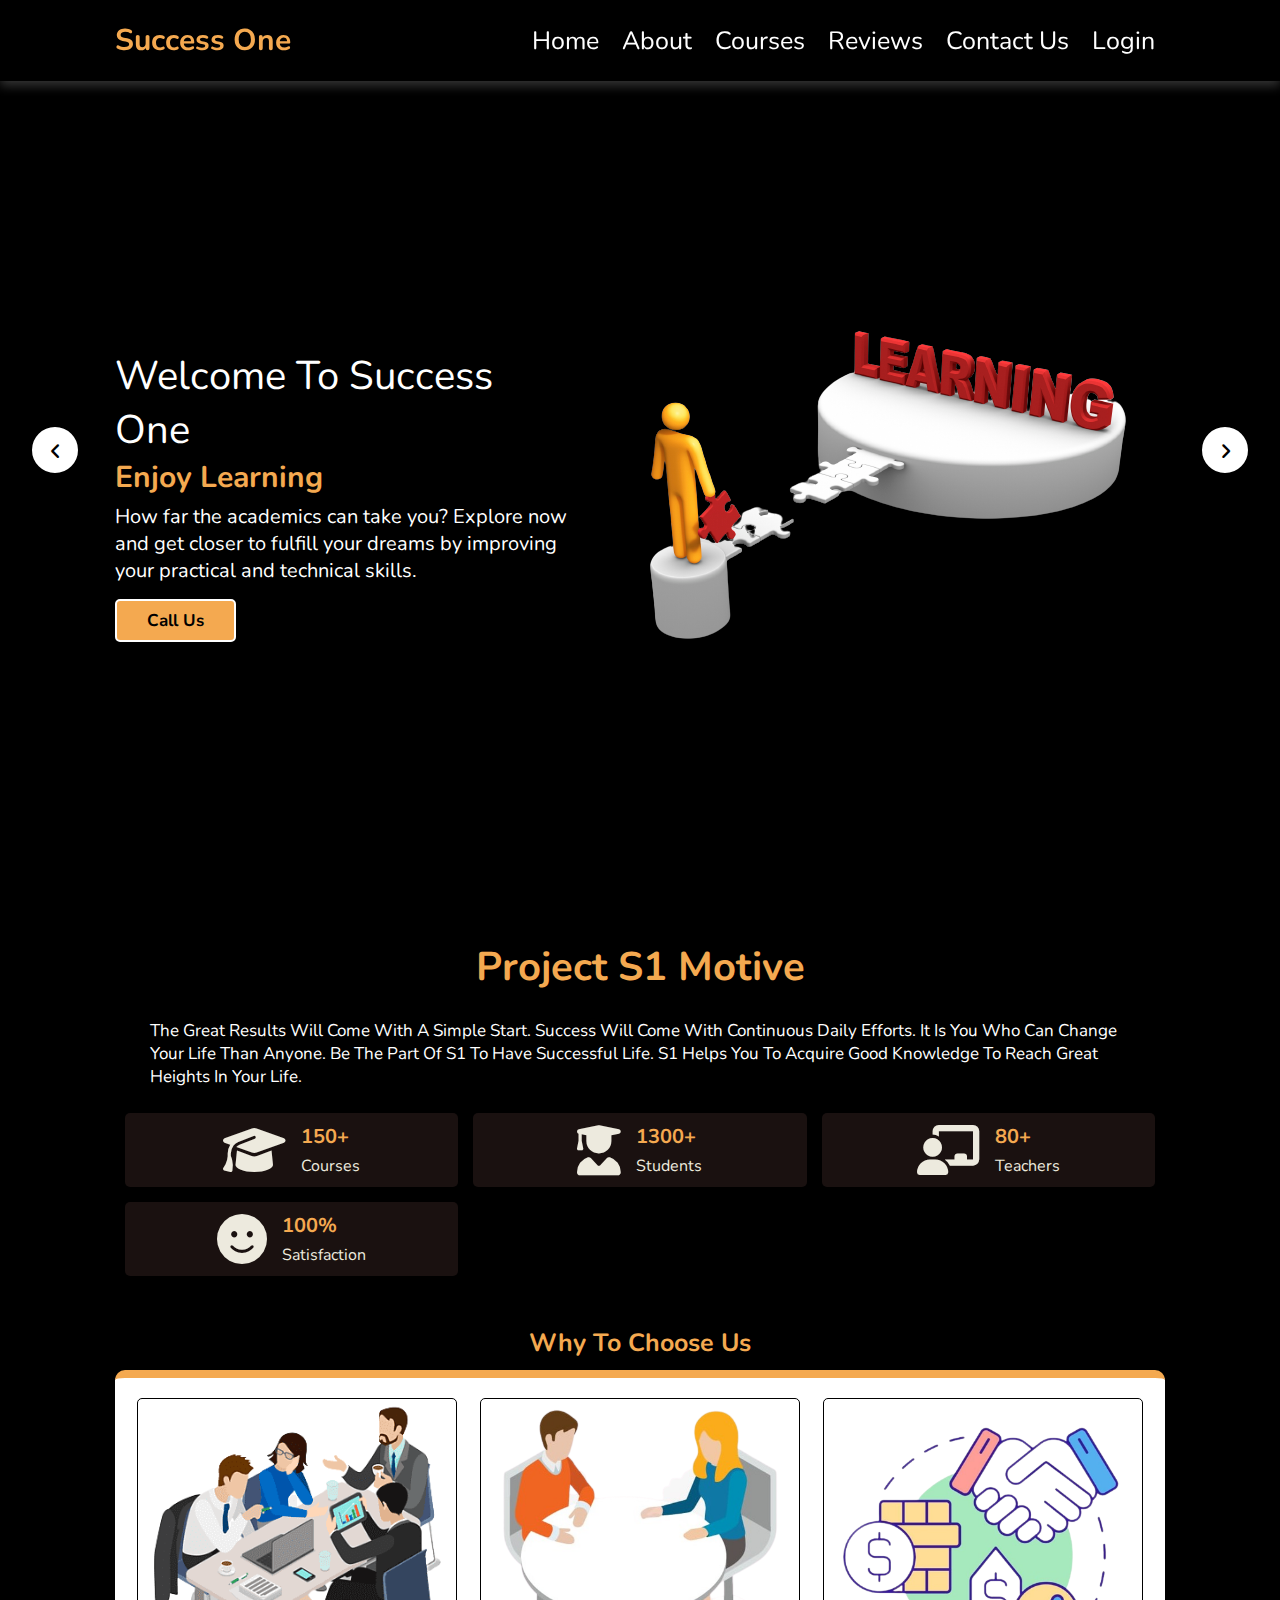
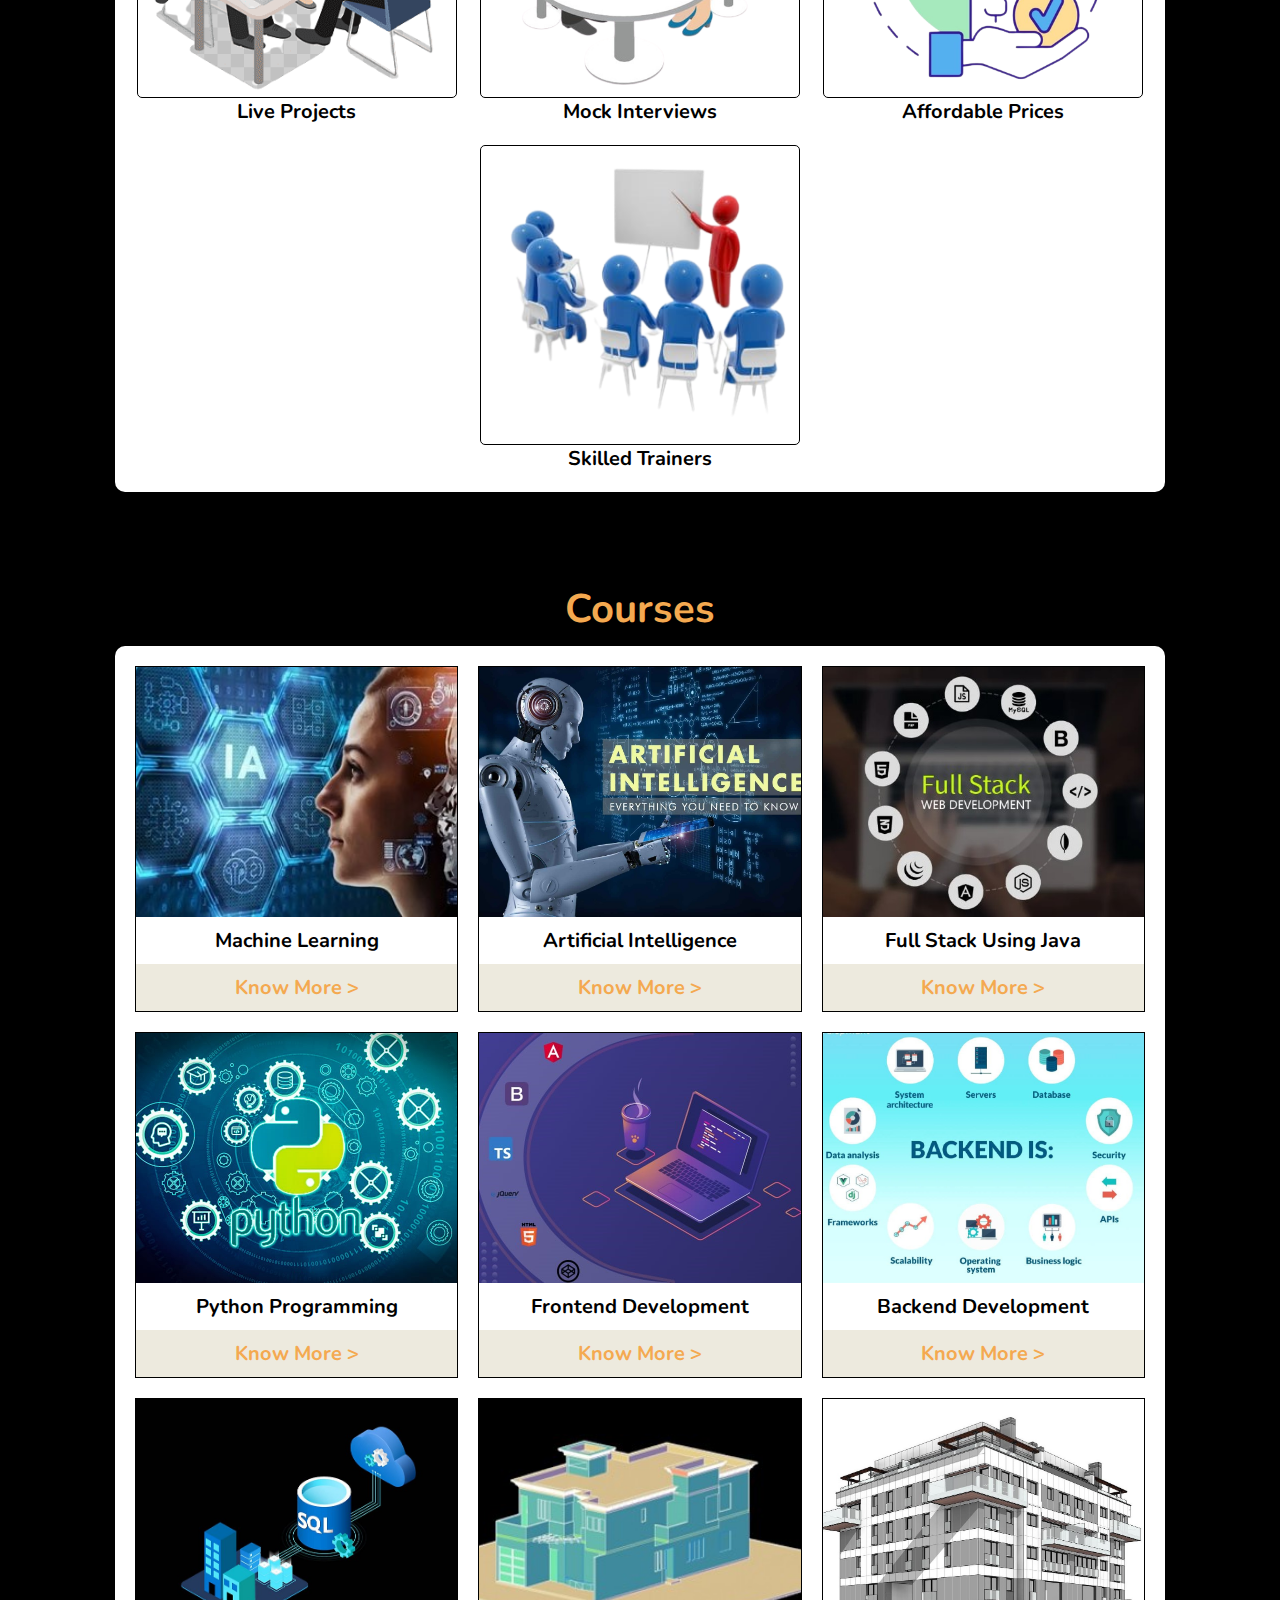
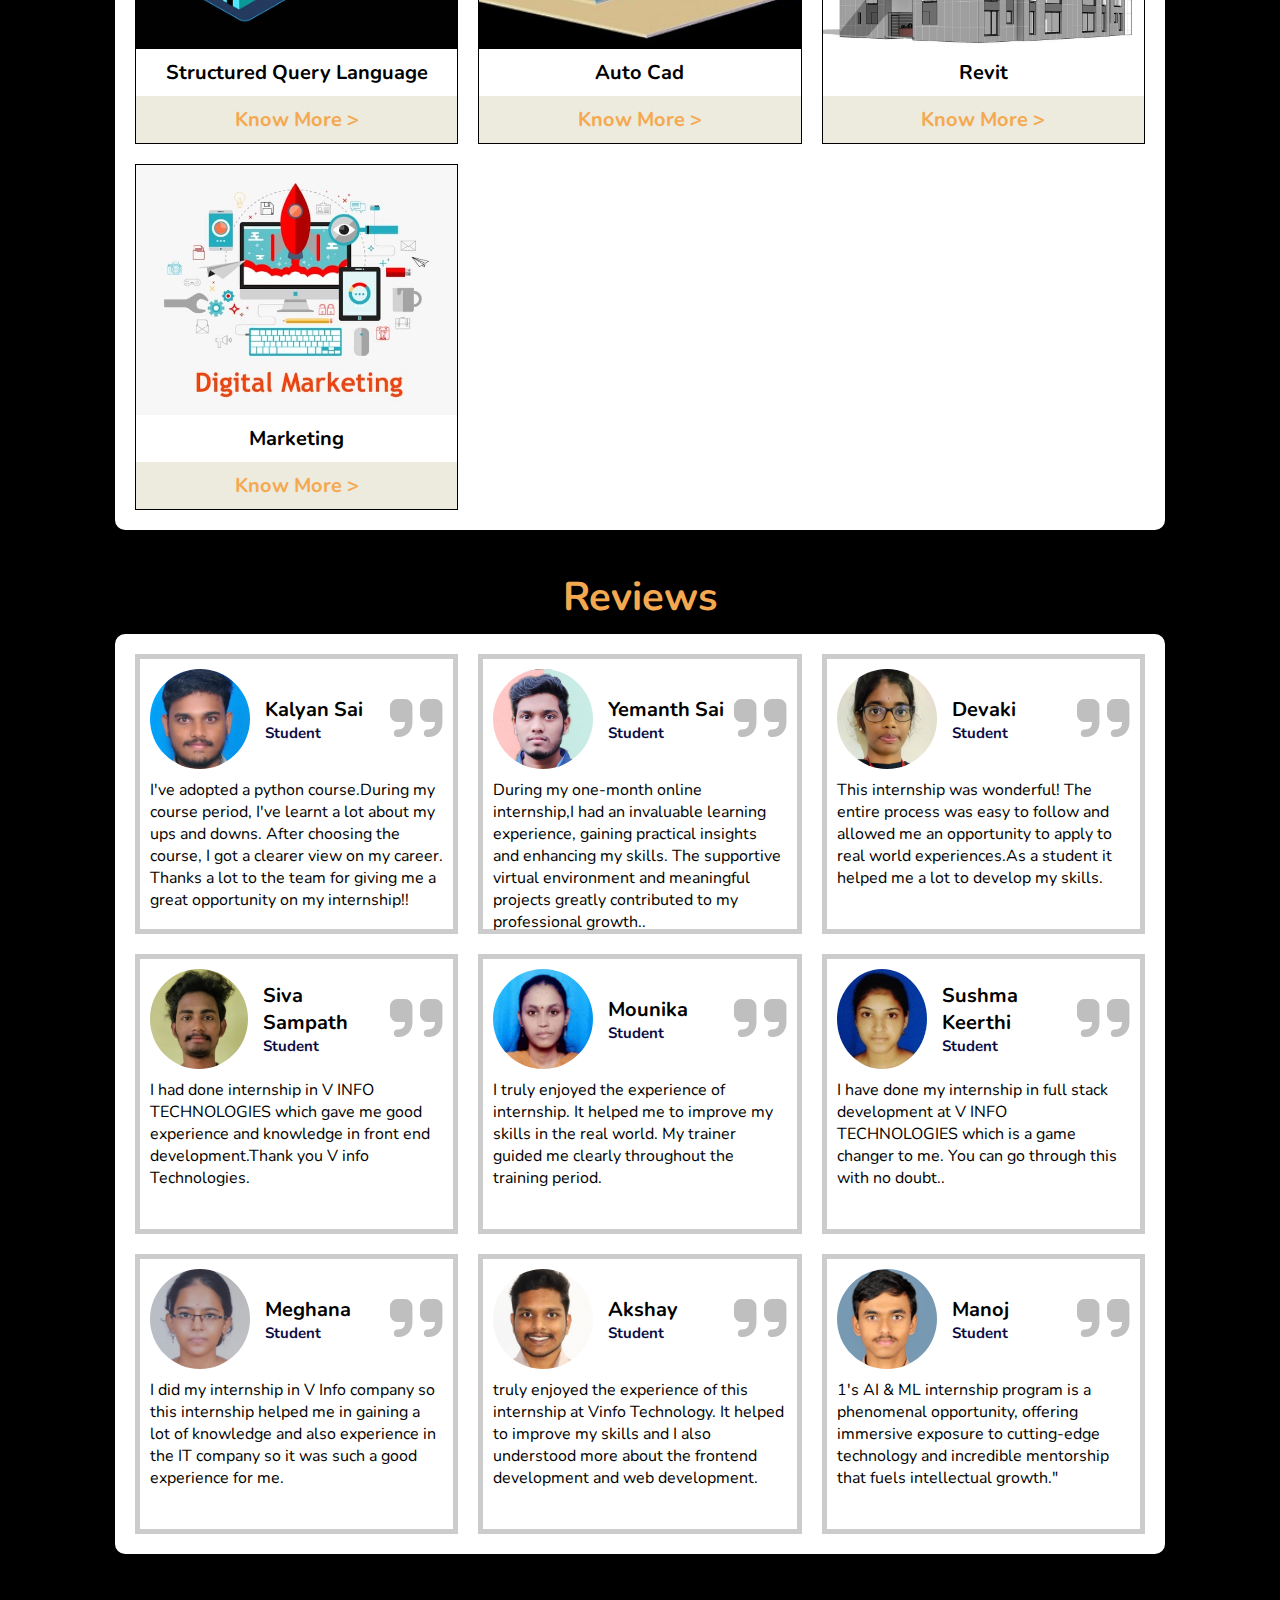
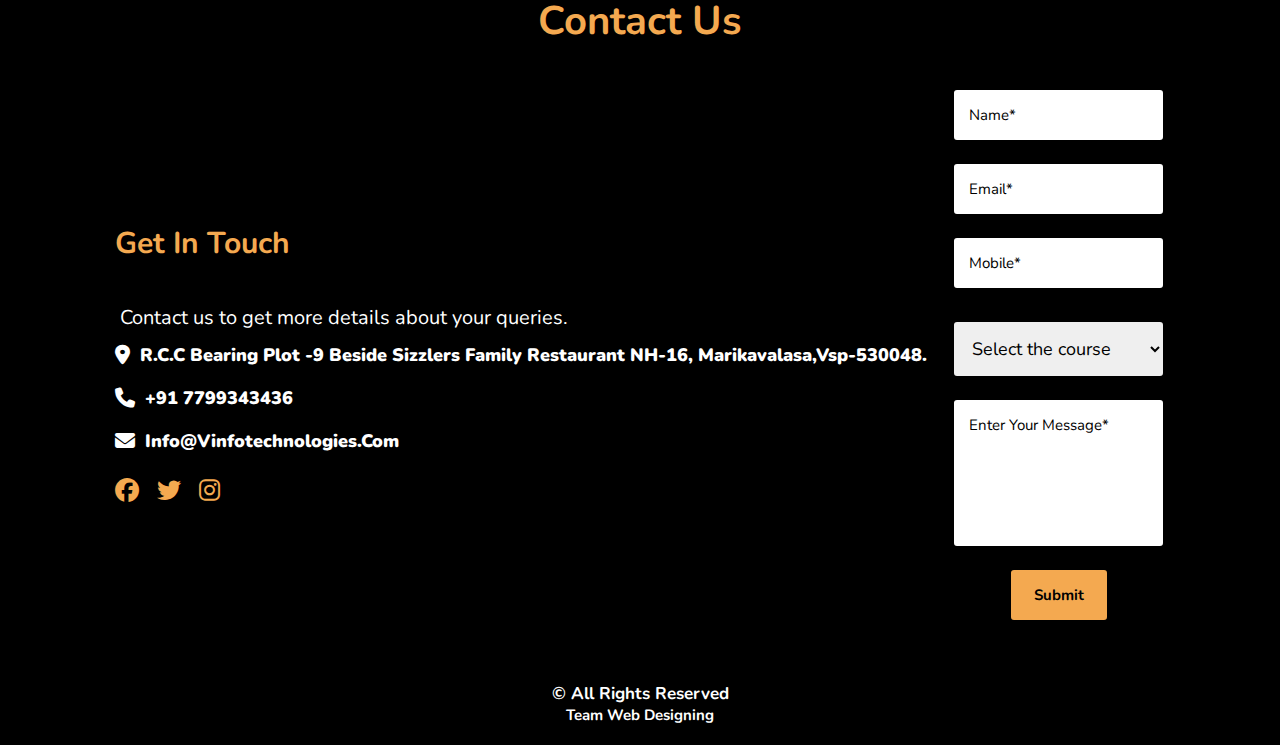
<file: index.html>
<!DOCTYPE html>
<html lang="en">
<head>
    <meta charset="UTF-8">
    <meta name="viewport" content="width=device-width, initial-scale=1.0">
    <title>Internships</title>
    <link rel="stylesheet" href="https://cdnjs.cloudflare.com/ajax/libs/font-awesome/6.4.0/css/all.min.css">
    <link rel="stylesheet" href="last.css">
</head>
<body>
    <header>
        <a href="#" class="logo">Success One</a>
        <div id="menu-bar" class="fas fa-bars"></div>
        <nav class="navbar">
            <a href="#home">Home</a>
            <a href="#about">About</a>
            <a href="#courses">Courses</a>
            <a href="#reviews">Reviews</a>
            <a href="#contact">Contact Us</a>
            <a href="signin.html">Login</a>
        </nav>
    </header>
    <section class="home" id="home">
        <div class="slide-container active">
            <div class="slide">
                <div class="content">
                   <span>Welcome To Success One</span>
                   <h3>Enjoy Learning</h3>
                   <p>How far the academics can take you? Explore now and get closer to fulfill your dreams by improving your practical and technical skills.
                   </p>
                   <a href="#" class="btn">Call us</a>
                </div>
                <div class="image">
                    <img src="home1.png" class="home">
                </div>
            </div>
        </div>
        <div class="slide-container">
            <div class="slide">
                <div class="content">
                   <span>Explore Your Future</span>
                   <h3>Start Learning</h3>
                   <p>Learn the Top Courses offered by us and get certified which are approved by top tech companies also get trained by our Industrial Experts.
                   </p>
                   <a href="#courses" class="btn">Explore Now</a>
                </div>
                <div class="image">
                    <img src="home2.png" class="home">
                </div>
            </div>
        </div>
        <div class="slide-container">
            <div class="slide">
                <div class="content">
                   <span>Artificial Intelligence</span>
                   <h3>Robots Over Humans</h3>
                   <p>Future of Artificial Intelligence: How will it change the future? Here it is.
                       Will the technology develops or effects the world? Get to know about it.
                   </p>
                   <a href="course9.html" class="btn">Check Now</a>
                </div>
                <div class="image">
                    <img src="home3.png" class="home">
                </div>
            </div>
        </div>
        <div class="slide-container">
            <div class="slide">
                <div class="content">
                   <span>Machine Learning</span>
                   <h3>Will machines replace humans?</h3>
                   <p>How will the humans or industrial experts makes machine to learn to get their works done without their intervention.Have you ever thought about it?
                   </p>
                   <a href="course6.html" class="btn">Check Now</a>
                </div>
                <div class="image">
                    <img src="home4.png" class="home">
                </div>
            </div>
        </div>
        <div class="slide-container">
            <div class="slide">
                <div class="content">
                   <span>Web Development</span>
                   <h3>How far it is going to help humans?</h3>
                   <p>As everything comes to the door step by purchasing through online websites.Future of Internet is never going to end even if lots of technolgies comes into picture.
                   </p>
                   <a href="course1.html" class="btn">Check Now</a>
                </div>
                <div class="image">
                    <img src="home5.png" class="home">
                </div>
            </div>
        </div>
        <div id="prev" class="fas fa-angle-left" onclick="prev()"></div>
        <div id="next" class="fas fa-angle-right" onclick="next()"></div>
    </section>
    <section class="about" id="about">
        <div class="about2">
        <div class="motive">
            <h1>Project S1 Motive</h1>
            <p>The great results will come with a simple start.
                Success will come with continuous daily efforts.
                It is you who can change your life than anyone.
                Be the part of S1 to have successful life.
                S1 helps you to acquire good knowledge to reach great heights in your life.
            </p>
        </div>
        <div class="box-container">
            <div class="box">
                <i class="fas fa-graduation-cap"></i>
                <div class="content">
                    <h3>150+</h3>
                    <p>Courses</p>
                </div>
            </div>
            <div class="box">
                <i class="fas fa-user-graduate"></i>
                <div class="content">
                    <h3>1300+</h3>
                    <p>Students</p>
                </div>
            </div>
            <div class="box">
                <i class="fas fa-chalkboard-user"></i>
                <div class="content">
                    <h3>80+</h3>
                    <p>Teachers</p>
                </div>
            </div>
            <div class="box">
                <i class="fas fa-face-smile"></i>
                <div class="content">
                    <h3>100%</h3>
                    <p>Satisfaction</p>
                </div>
            </div>
        </div>  
        </div> 
        <div class="about1">
            <h1>Why to Choose Us</h1>
            <div class="box-container">
                <div class="box">
                    <div class="image">
                       <img src="image1.png">
                    </div>
                    <h3>Live Projects</h3>
                </div>
                <div class="box">
                    <div class="image">
                        <img src="image2.png">
                    </div>
                    <h3>Mock Interviews</h3>
                </div>
                <div class="box">
                    <div class="image">
                        <img src="image3.png">
                    </div>   
                    <h3>Affordable Prices</h3> 
                </div>
                <div class="box">
                    <div class="image">
                        <img src="image4.png">
                    </div>   
                    <h3>Skilled Trainers</h3> 
                </div>
            </div>

            </div> 
    </section>
    <section class="courses" id="courses">
        <h1>Courses</h1>
        <div class="box-container">
            <div class="box">
                <div class="image">
                   <img src="course6.jpg">
                </div>
                <div class="content">
                    <h2>Machine Learning</h2>
                </div>
                <div class="info">
                    <a href="course6.html"><h3>Know more ></h3></a>
                </div>
            </div>
            <div class="box">
                <div class="image">
                   <img src="course9.jpg">
                </div>
                <div class="content">
                    <h2>Artificial Intelligence</h2>
                </div>
                <div class="info">
                    <a href="course9.html"><h3>Know more ></h3></a>
                </div>
            </div>
            <div class="box">
                <div class="image">
                   <img src="course1.jpg">
                </div>
                <div class="content">
                    <h2>Full Stack using Java</h2>
                </div>
                <div class="info">
                    <a href="course1.html"><h3>Know more ></h3></a>
                </div>
            </div>
            <div class="box">
                <div class="image">
                   <img src="course2.jpg">
                </div>
                <div class="content">
                    <h2>Python Programming</h2>
                </div>
                <div class="info">
                    <a href="course2.html"><h3>Know more ></h3></a>
                </div>
            </div>
            <div class="box">
                <div class="image">
                   <img src="course3.jpg">
                </div>
                <div class="content">
                    <h2>Frontend Development</h2>
                </div>
                <div class="info">
                    <a href="course3.html"><h3>Know more ></h3></a>
                </div>
            </div>
            <div class="box">
                <div class="image">
                   <img src="course4.jpg">
                </div>
                <div class="content">
                    <h2>Backend Development</h2>
                </div>
                <div class="info">
                    <a href="course4.html"><h3>Know more ></h3></a>
                </div>
            </div>
            <div class="box">
                <div class="image">
                   <img src="course5.jpg">
                </div>
                <div class="content">
                    <h2>Structured Query Language</h2>
                </div>
                <div class="info">
                    <a href="course5.html"><h3>Know more ></h3></a>
                </div>
            </div>
            <div class="box">
                <div class="image">
                   <img src="course7.jpg">
                </div>
                <div class="content">
                    <h2>Auto Cad</h2>
                </div>
                <div class="info">
                    <a href="course7.html"><h3>Know more ></h3></a>
                </div>
            </div>
            <div class="box">
                <div class="image">
                   <img src="course8.jpg">
                </div>
                <div class="content">
                    <h2>Revit</h2>
                </div>
                <div class="info">
                    <a href="course8.html"><h3>Know more ></h3></a>
                </div>
            </div>
            <div class="box">
                <div class="image">
                   <img src="course10.jpg">
                </div>
                <div class="content">
                    <h2>Marketing</h2>
                </div>
                <div class="info">
                    <a href="course10.html"><h3>Know more ></h3></a>
                </div>
            </div>
        </div>    
    </section>
    <section class="review" id="reviews">
        <h1>Reviews</h1>
        <div class="container">
            <div class="box-container">
                <div class="box">
                    <div class="review-info">
                        <img src="review1.jpg">
                        <div class="info">
                            <h3>Kalyan Sai</h3>
                            <span>student</span>
                        </div>
                    </div>
                <i class="fas fa-quote-right"></i>
                </div>    
                 <p class="text"> I've adopted a python course.During my course period, I've learnt a lot about my ups and downs. After choosing the course, I got a clearer view on my career. Thanks a lot to the team for giving me a great opportunity on my internship!!</p>
                 </div>
            <div class="box-container">
                <div class="box">
                    <div class="review-info">
                        <img src="review2.jpg">
                        <div class="info">
                            <h3>Yemanth Sai</h3>
                            <span>student</span>
                        </div>
                    </div>
                    <i class="fas fa-quote-right"></i>
                </div>
                <p class="text">During my one-month online internship,I had an invaluable learning experience, gaining practical insights and enhancing my skills. The supportive virtual environment and meaningful projects greatly contributed to my professional growth..</p>
            </div>
            <div class="box-container">
                <div class="box">
                    <div class="review-info">
                        <img src="review3.jpg">
                        <div class="info">
                            <h3>Devaki</h3>
                            <span>student</span>
                        </div>
                    </div>
                    <i class="fas fa-quote-right"></i>
                </div>    
                <p class="text">This internship was wonderful! The entire process was easy to follow and allowed me an opportunity to apply to real world experiences.As a student it helped me a lot to develop my skills.</p>
            </div>
            <div class="box-container">
                <div class="box">
                    <div class="review-info">
                        <img src="review4.jpg">
                        <div class="info">
                            <h3>Siva Sampath</h3>
                            <span>student</span>
                        </div>
                    </div>
                    <i class="fas fa-quote-right"></i>
                </div>
                <p class="text">I had done internship in V INFO TECHNOLOGIES which gave me good experience and knowledge in front end development.Thank you V info Technologies.</p>
            </div>
            <div class="box-container">
                <div class="box">
                    <div class="review-info">
                        <img src="review5.jpg">
                        <div class="info">
                            <h3>Mounika</h3>
                            <span>student</span>
                        </div>
                    </div>
                    <i class="fas fa-quote-right"></i>
                </div>
                <p class="text">I truly enjoyed the experience of internship. It helped me to improve my skills in the real world. My trainer guided me clearly throughout the training period.</p>
            </div>
        <div class="box-container">
            <div class="box">
                <div class="review-info">
                    <img src="review6.jpg">
                    <div class="info">
                        <h3>Sushma Keerthi</h3>
                        <span>student</span>
                    </div>
                </div>
                <i class="fas fa-quote-right"></i>
            </div>
            <p class="text">I have done my internship in full stack development at V INFO TECHNOLOGIES which is a game changer to me. You can go through this with no doubt..</p>
        </div>
        <div class="box-container">
            <div class="box">
                <div class="review-info">
                    <img src="review7.jpg">
                    <div class="info">
                        <h3>Meghana</h3>
                        <span>student</span>
                    </div>
                </div>
                <i class="fas fa-quote-right"></i>
            </div>
            <p class="text">I did my internship in V Info company so this internship helped me in gaining a lot of knowledge and also experience in the IT company so it was such a good experience for me.</p>
        </div>
        <div class="box-container">
            <div class="box">
                <div class="review-info">
                    <img src="review8.jpg">
                    <div class="info">
                        <h3>Akshay</h3>
                        <span>student</span>
                    </div>
                </div>
                <i class="fas fa-quote-right"></i>
            </div>
            <p class="text">truly enjoyed the experience of this internship at Vinfo Technology. It helped to improve my skills and I also understood more about the frontend development and web development.</p>
            </div>
        <div class="box-container">
            <div class="box">
                <div class="review-info">
                    <img src="review9.jpg">
                    <div class="info">
                        <h3>Manoj</h3>
                        <span>student</span>
                    </div>
                </div>
                <i class="fas fa-quote-right"></i>
            </div>
            <p class="text">1's AI & ML internship program is a phenomenal opportunity, offering immersive exposure to cutting-edge technology and incredible mentorship that fuels intellectual growth."</p>
        </div>
    </div>   
    </section>
 <section class="contact" id="contact">
        <h2>Contact Us</h2>
    <div class="box-container">
        <div class="contact-info">
            <h2>Get In Touch</h2>
            <p>Contact us to get more details about your queries.</p>
            <div class="address">
                <i class="fa fa-location-dot"><span> R.C.C Bearing Plot -9
                    Beside Sizzlers Family Restaurant
                    NH-16, Marikavalasa,Vsp-530048.</span></i>
                <i class="fa fa-phone"><span>+91 7799343436</span></i>
                <i class="fa fa-envelope"><span>info@vinfotechnologies.com</span></i>
            </div>
            <div class="social">
                <a href="#"><i class="fa-brands fa-facebook"></i></a>
                <a href="#"><i class="fa-brands fa-twitter"></i></a>
                <a href="#"><i class="fa-brands fa-instagram"></i></a>
            </div>
        </div>
        <div class="contact-form">
            <form action="">
                <input type="text" placeholder="Name*">
                <input type="email" name="" id="" placeholder="Email*">
                <input type="number" required placeholder="Mobile*">
                        <select name="courses" class="box">
                            <option value="" disabled selected> Select the course</option>
                            <option vlaue="Artificial Intelligence">Artificial Intelligence</option>
                            <option value="Full Stack using Java">Full Stack using Java</option>
                            <option value="Python Programming">Python Programming</option>
                            <option value="Frontend Development">Frontend Development</option>
                            <option value="Backend Development">Backend Development</option>
                            <option value="Structured Query Language">Structured Query Language</option>
                            <option value="Machine Learning">Machine Learning</option>
                            <option value="Auto cad">Auto Cad</option>
                            <option value="Revit">Revit</option>
                        </select>
                <textarea name="" id="" cols="30" rows="10" placeholder="Enter your Message*"></textarea>
                <input type="button" value="Submit" class="btn">
            </form>
        </div>
    </div>

 </section>
 <section>
    <div class="copyright">
        <p>&#169; All Rights Reserved</p>
        <h1>Team Web Designing</h1>
    </div>
        
 </section>
 

 <script src="last.js"></script>
</body>
</html>
</file>
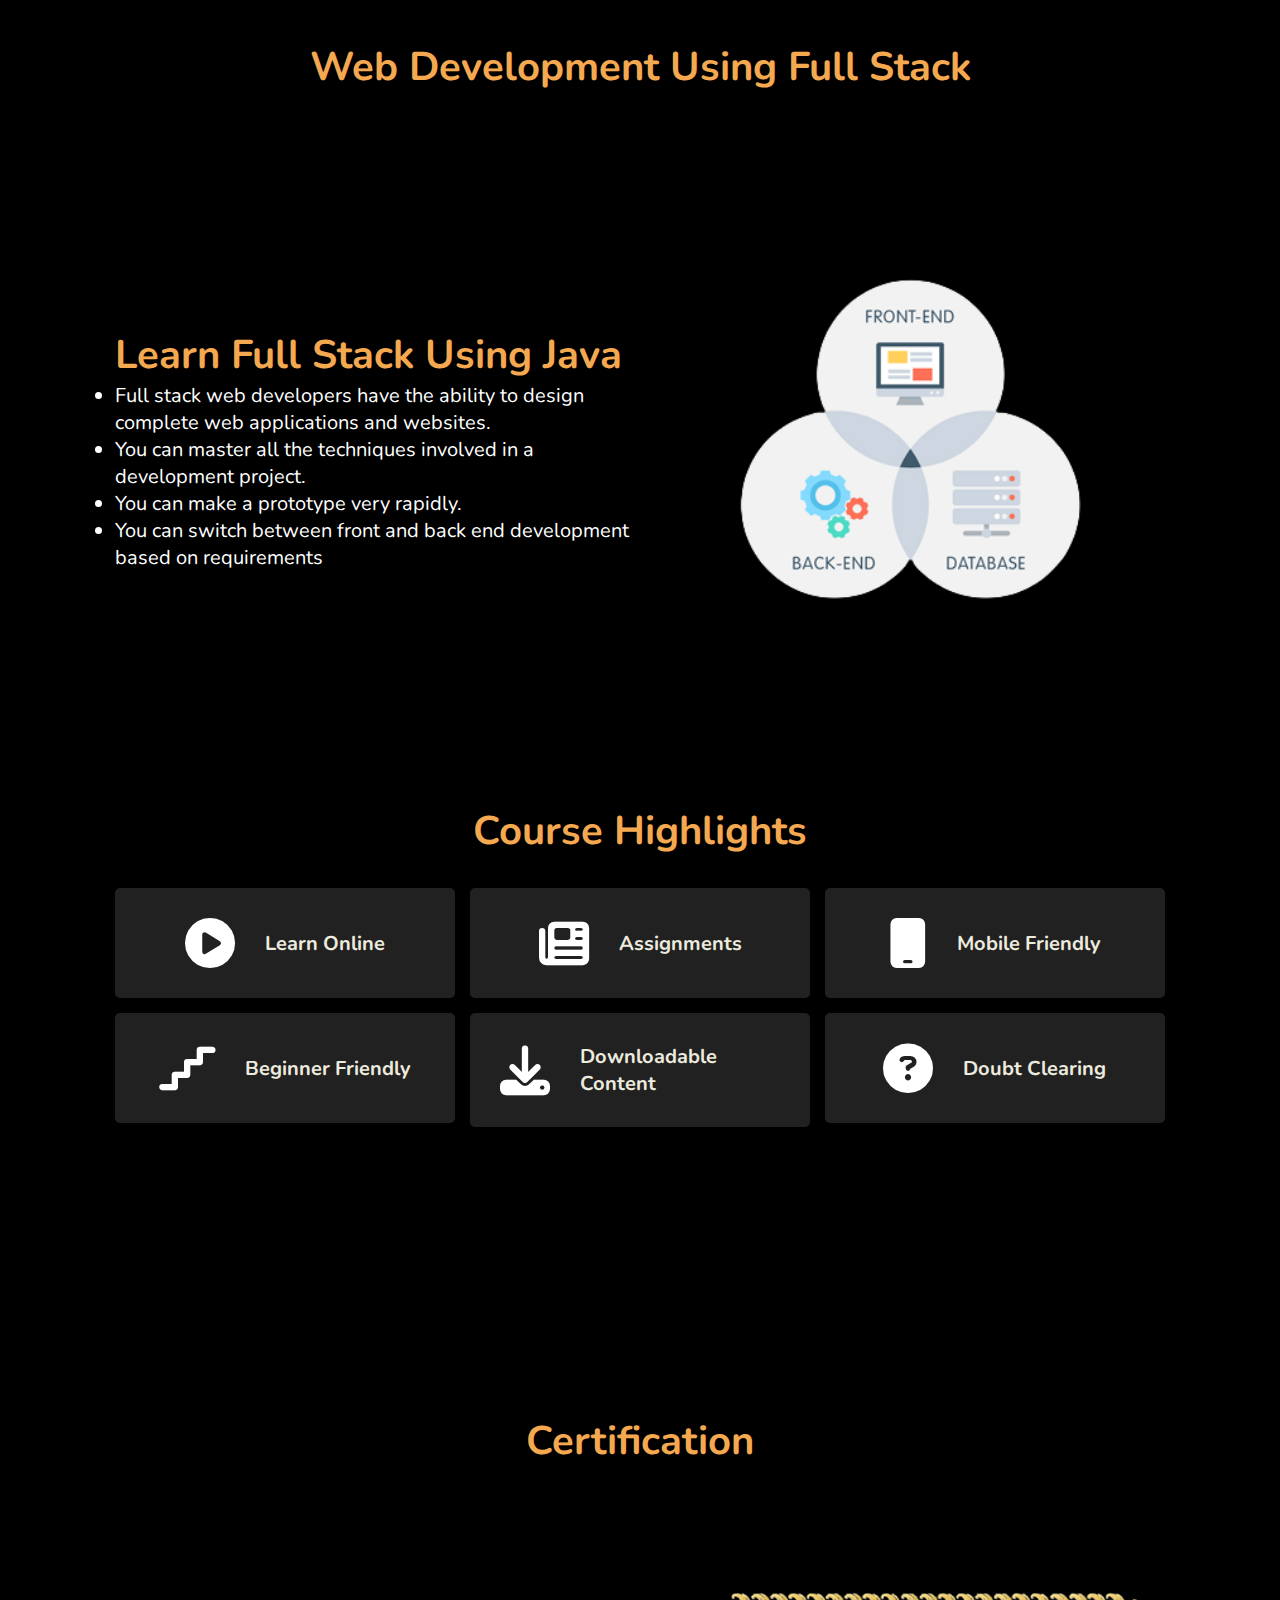
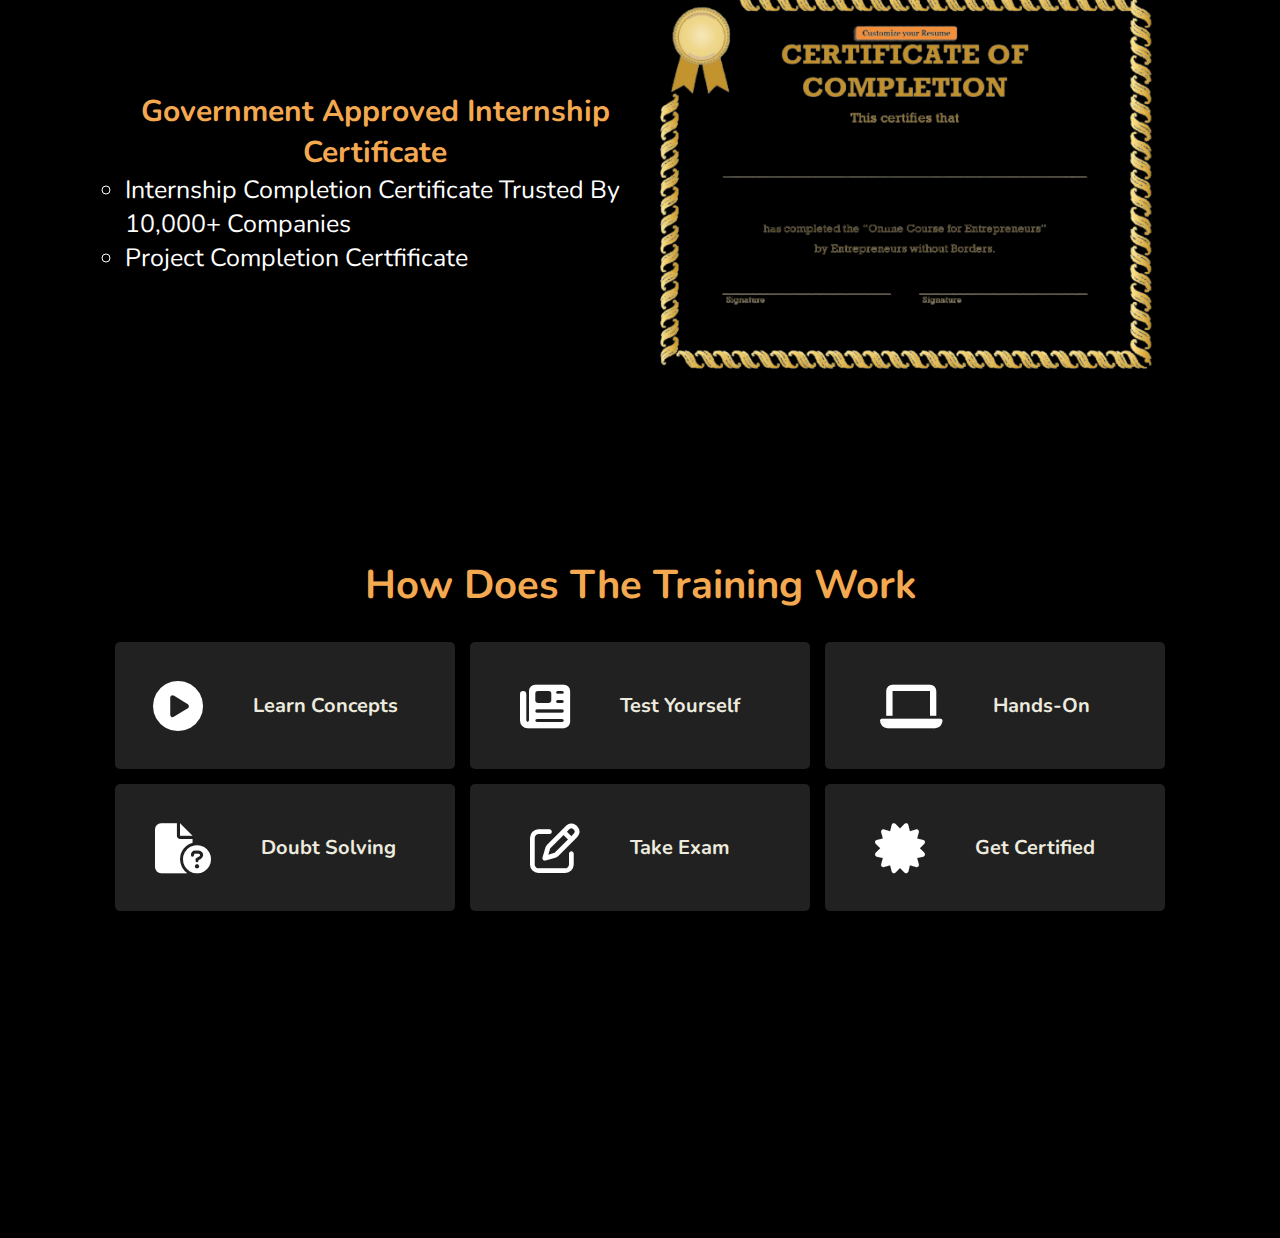
<file: course1.html>
<!DOCTYPE html>
<html lang="en">
<head>
    <meta charset="UTF-8">
    <meta name="viewport" content="width=device-width, initial-scale=1.0">
    <title>Full Stack</title>
    <link rel="stylesheet" href="course.css">
    <link rel="stylesheet" href="https://cdnjs.cloudflare.com/ajax/libs/font-awesome/6.4.0/css/all.min.css">
</head>
<body>
    <header>Web Development Using Full Stack</header>
    <section class="home" id="home">
        <div class="content">
            <h1>Learn Full Stack Using Java</h1>
            <ul style="list-style-type:disc;">
              <li>Full stack web developers have the ability to design complete web applications and websites.</li>
              <li>You can master all the techniques involved in a development project.</li>
              <li>You can make a prototype very rapidly.</li>
              <li>You can switch between front and back end development based on requirements</li>
            </ul>
           
        </div>
        <div class="image">
            <img src="course1.png">
        </div>
    </section>
    <section class="highlights" id="highlights">
        <h1>Course Highlights</h1>
        <div class="box-container">
            <div class="box">
                <i class="fas fa-circle-play"></i>
                <div class="content">
                    <h2>Learn Online</h2>
                </div>
            </div>
            <div class="box">
                <i class="fa-sharp fa-solid fa-newspaper"></i>
                <div class="content">
                    <h2>Assignments</h2>
                </div>
            </div>
            <div class="box">
                <i class="fas fa-mobile"></i>
                <div class="content">
                    <h2>Mobile Friendly</h2>
                </div>
            </div>
            <div class="box">
                <i class="fas fa-stairs"></i>
                <div class="content">
                    <h2>Beginner Friendly</h2>
                </div>
            </div>
            <div class="box">
                <i class="fas fa-download"></i>
                <div class="content">
                    <h2>Downloadable Content</h2>
                </div>
            </div>
            <div class="box">
                <i class="fa-solid fa-circle-question"></i>
                <div class="content">
                    <h2>Doubt Clearing</h2>
                </div>
            </div>
        </div> 
    </section>
    <section>
        <h1>Certification</h1>
        <div class="certificate">
            <div class="content">
                <h1>Government Approved Internship Certificate</h1>
                    <ul style="list-style-type:circle;">
                        <li>Internship Completion Certificate trusted by 10,000+ Companies</li>
                        <li>Project Completion Certfificate</li>
                    </ul>
            </div>
            <div class="image">
                <img src="certificate.png">
            </div>
        </div>
    </section>
    <section class="process" id="process">
        <h1>How does the Training work</h1>
        <div class="box-container">
            <div class="box">
                <i class="fas fa-circle-play"></i>
                <div class="content">
                    <h2>Learn Concepts</h2>
                </div>
            </div>
            <div class="box">
                <i class="fa-sharp fa-solid fa-newspaper"></i>
                <div class="content">
                    <h2>Test Yourself</h2>
                </div>
            </div>
            <div class="box">
                <i class="fa-solid fa-laptop"></i>
                <div class="content">
                    <h2>Hands-on</h2>
                </div>
            </div>
            <div class="box">
                <i class="fa-solid fa-file-circle-question"></i>
                <div class="content">
                    <h2>Doubt Solving</h2>
                </div>
            </div>
            <div class="box">
                <i class="fa-regular fa-pen-to-square"></i>
                <div class="content">
                    <h2>Take Exam</h2>
                </div>
            </div>
            <div class="box">
                <i class="fa-solid fa-certificate"></i>
                <div class="content">
                    <h2>Get Certified</h2>
                </div>
            </div>
        </div> 
    </section>
</body>
</html>
</file>
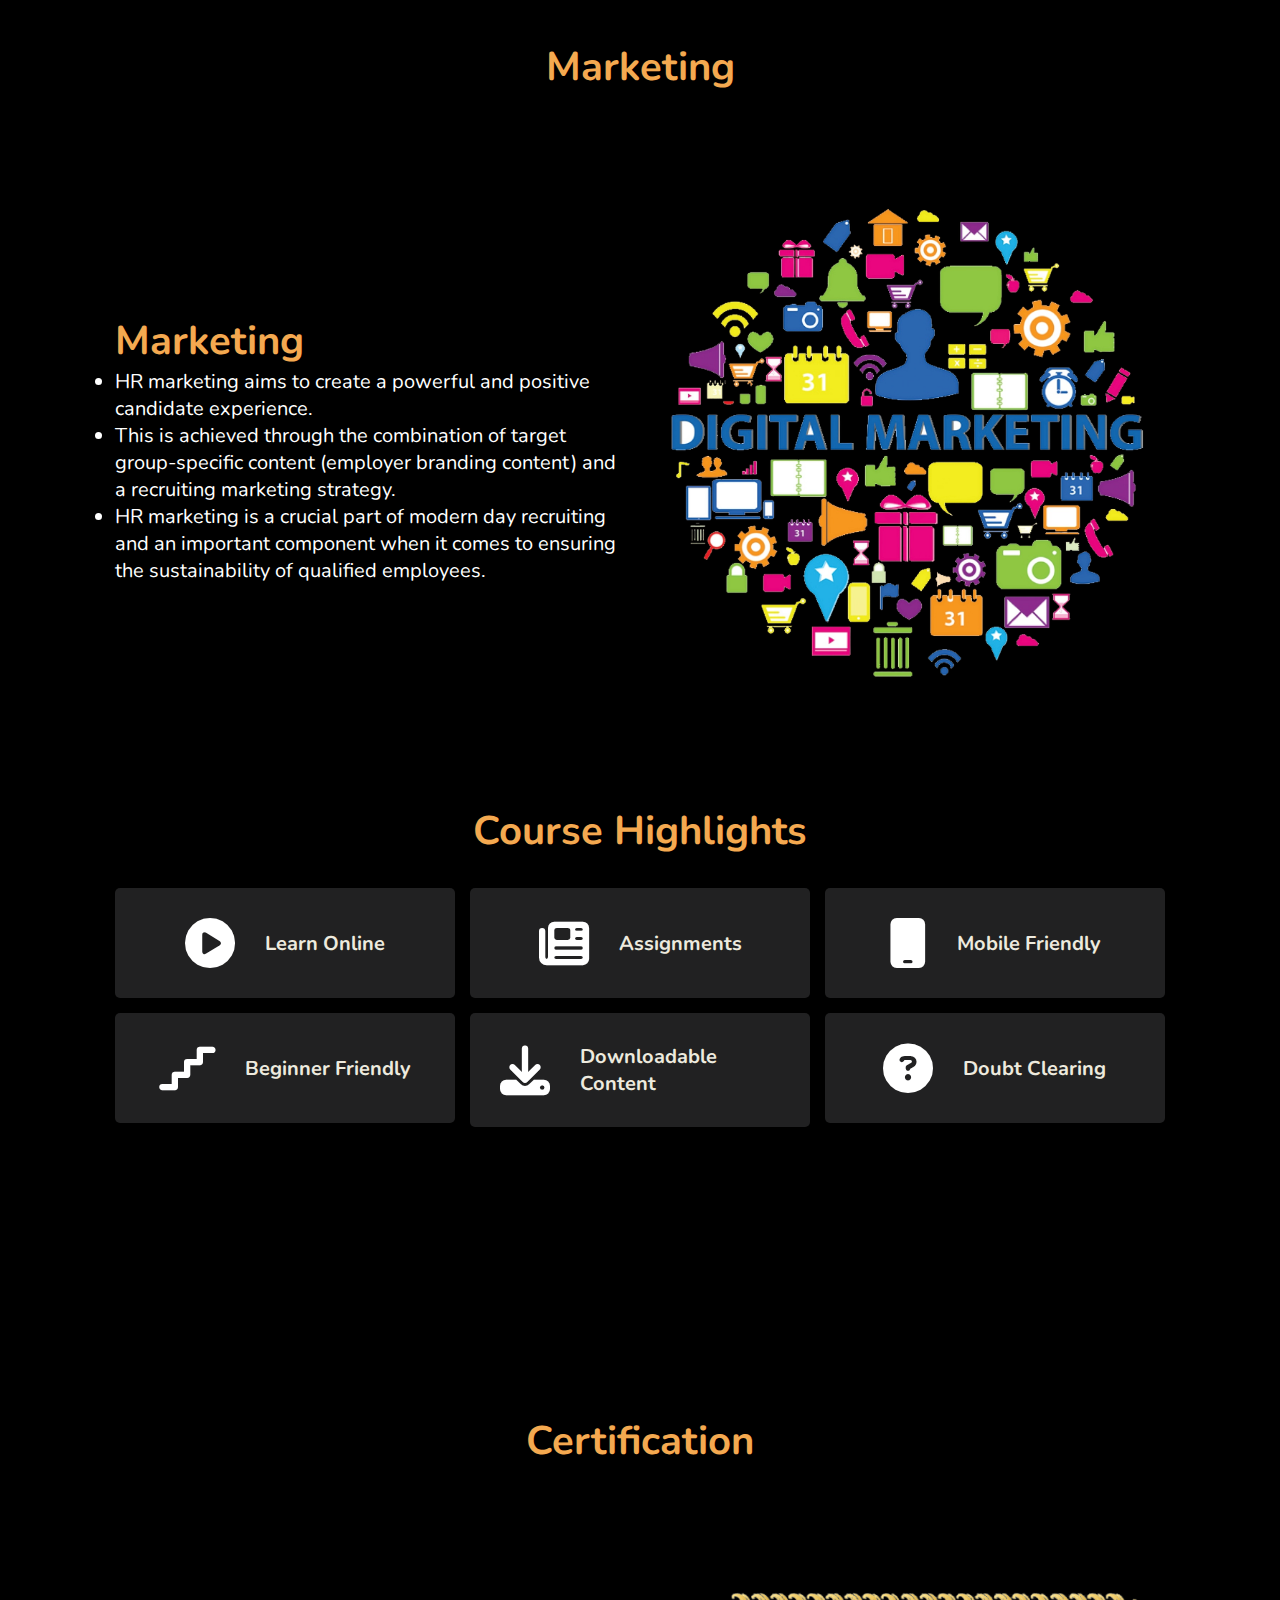
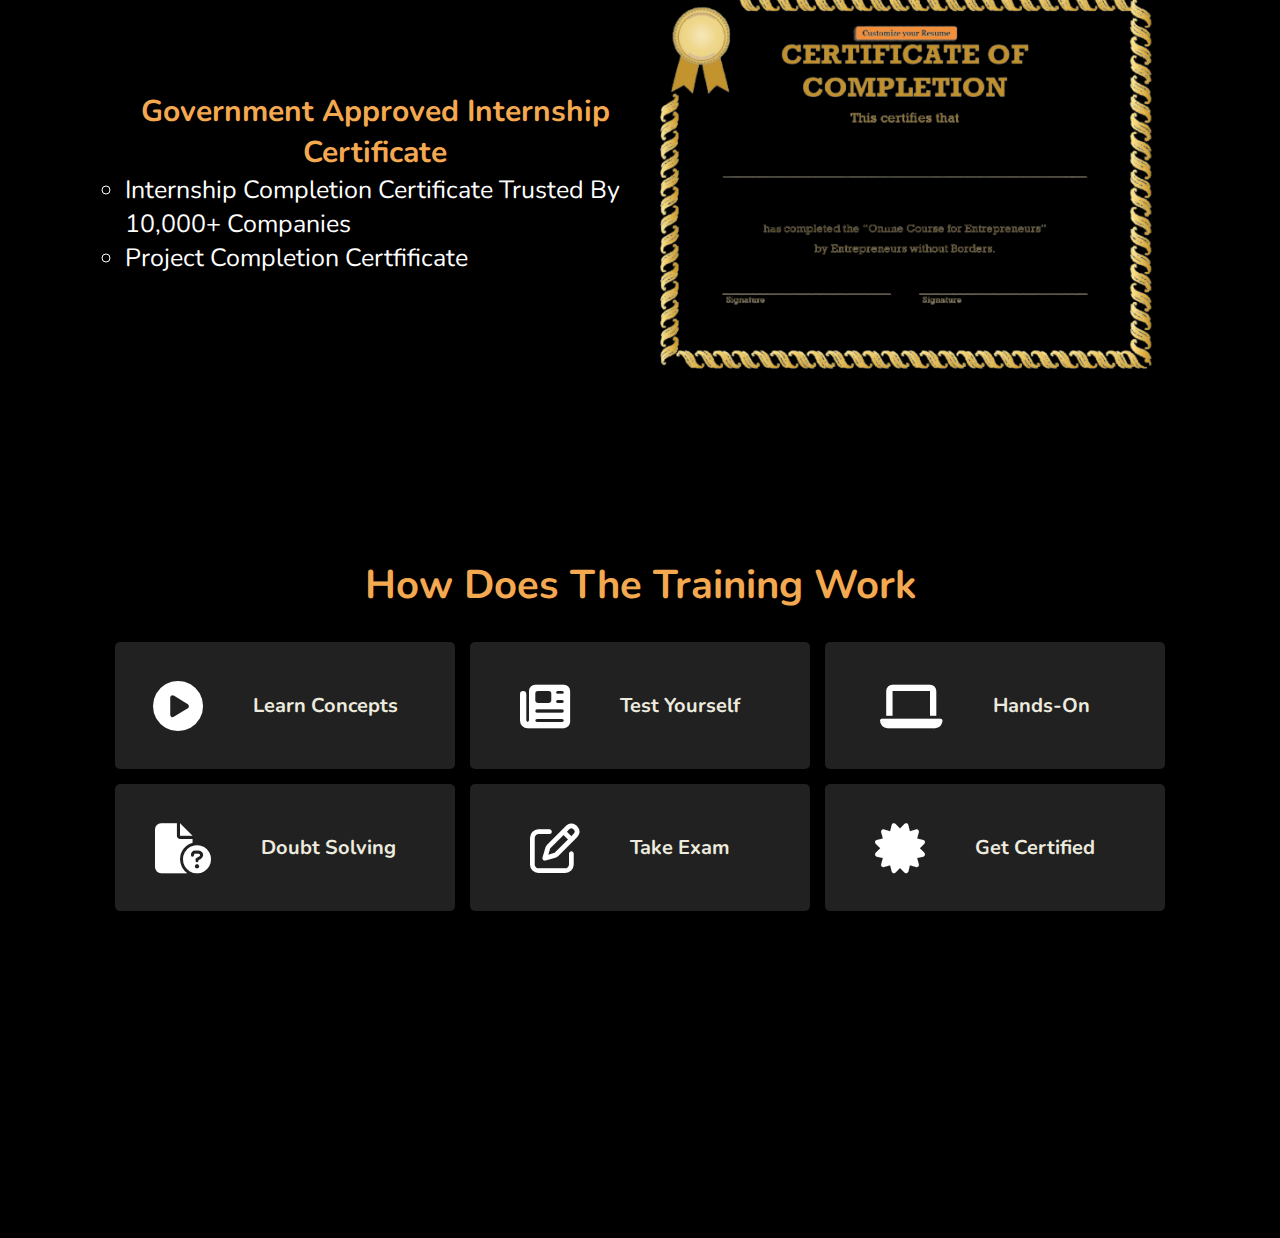
<file: course10.html>
<!DOCTYPE html>
<html lang="en">
<head>
    <meta charset="UTF-8">
    <meta name="viewport" content="width=device-width, initial-scale=1.0">
    <title>Marketing</title>
    <link rel="stylesheet" href="course.css">
    <link rel="stylesheet" href="https://cdnjs.cloudflare.com/ajax/libs/font-awesome/6.4.0/css/all.min.css">
</head>
<body>
    <header>Marketing</header>
    <section class="home" id="home">
        <div class="content">
            <h1>Marketing</h1>
            <ul style="list-style-type:disc;">
              <li>HR marketing aims to create a powerful and positive candidate experience. </li>
              <li>This is achieved through the combination of target group-specific content (employer branding content) and a recruiting marketing strategy.</li>
              <li>HR marketing is a crucial part of modern day recruiting and an important component when it comes to ensuring the sustainability of qualified employees. </li>
            </ul>
           
        </div>
        <div class="image">
            <img src="course10.png">
        </div>
    </section>
    <section class="highlights" id="highlights">
        <h1>Course Highlights</h1>
        <div class="box-container">
            <div class="box">
                <i class="fas fa-circle-play"></i>
                <div class="content">
                    <h2>Learn Online</h2>
                </div>
            </div>
            <div class="box">
                <i class="fa-sharp fa-solid fa-newspaper"></i>
                <div class="content">
                    <h2>Assignments</h2>
                </div>
            </div>
            <div class="box">
                <i class="fas fa-mobile"></i>
                <div class="content">
                    <h2>Mobile Friendly</h2>
                </div>
            </div>
            <div class="box">
                <i class="fas fa-stairs"></i>
                <div class="content">
                    <h2>Beginner Friendly</h2>
                </div>
            </div>
            <div class="box">
                <i class="fas fa-download"></i>
                <div class="content">
                    <h2>Downloadable Content</h2>
                </div>
            </div>
            <div class="box">
                <i class="fa-solid fa-circle-question"></i>
                <div class="content">
                    <h2>Doubt Clearing</h2>
                </div>
            </div>
        </div> 
    </section>
    <section>
        <h1>Certification</h1>
        <div class="certificate">
            <div class="content">
                <h1>Government Approved Internship Certificate</h1>
                    <ul style="list-style-type:circle;">
                        <li>Internship Completion Certificate trusted by 10,000+ Companies</li>
                        <li>Project Completion Certfificate</li>
                    </ul>
            </div>
            <div class="image">
                <img src="certificate.png">
            </div>
        </div>
    </section>
    <section class="process" id="process">
        <h1>How does the Training work</h1>
        <div class="box-container">
            <div class="box">
                <i class="fas fa-circle-play"></i>
                <div class="content">
                    <h2>Learn Concepts</h2>
                </div>
            </div>
            <div class="box">
                <i class="fa-sharp fa-solid fa-newspaper"></i>
                <div class="content">
                    <h2>Test Yourself</h2>
                </div>
            </div>
            <div class="box">
                <i class="fa-solid fa-laptop"></i>
                <div class="content">
                    <h2>Hands-on</h2>
                </div>
            </div>
            <div class="box">
                <i class="fa-solid fa-file-circle-question"></i>
                <div class="content">
                    <h2>Doubt Solving</h2>
                </div>
            </div>
            <div class="box">
                <i class="fa-regular fa-pen-to-square"></i>
                <div class="content">
                    <h2>Take Exam</h2>
                </div>
            </div>
            <div class="box">
                <i class="fa-solid fa-certificate"></i>
                <div class="content">
                    <h2>Get Certified</h2>
                </div>
            </div>
        </div> 
    </section>
</body>
</html>
</file>
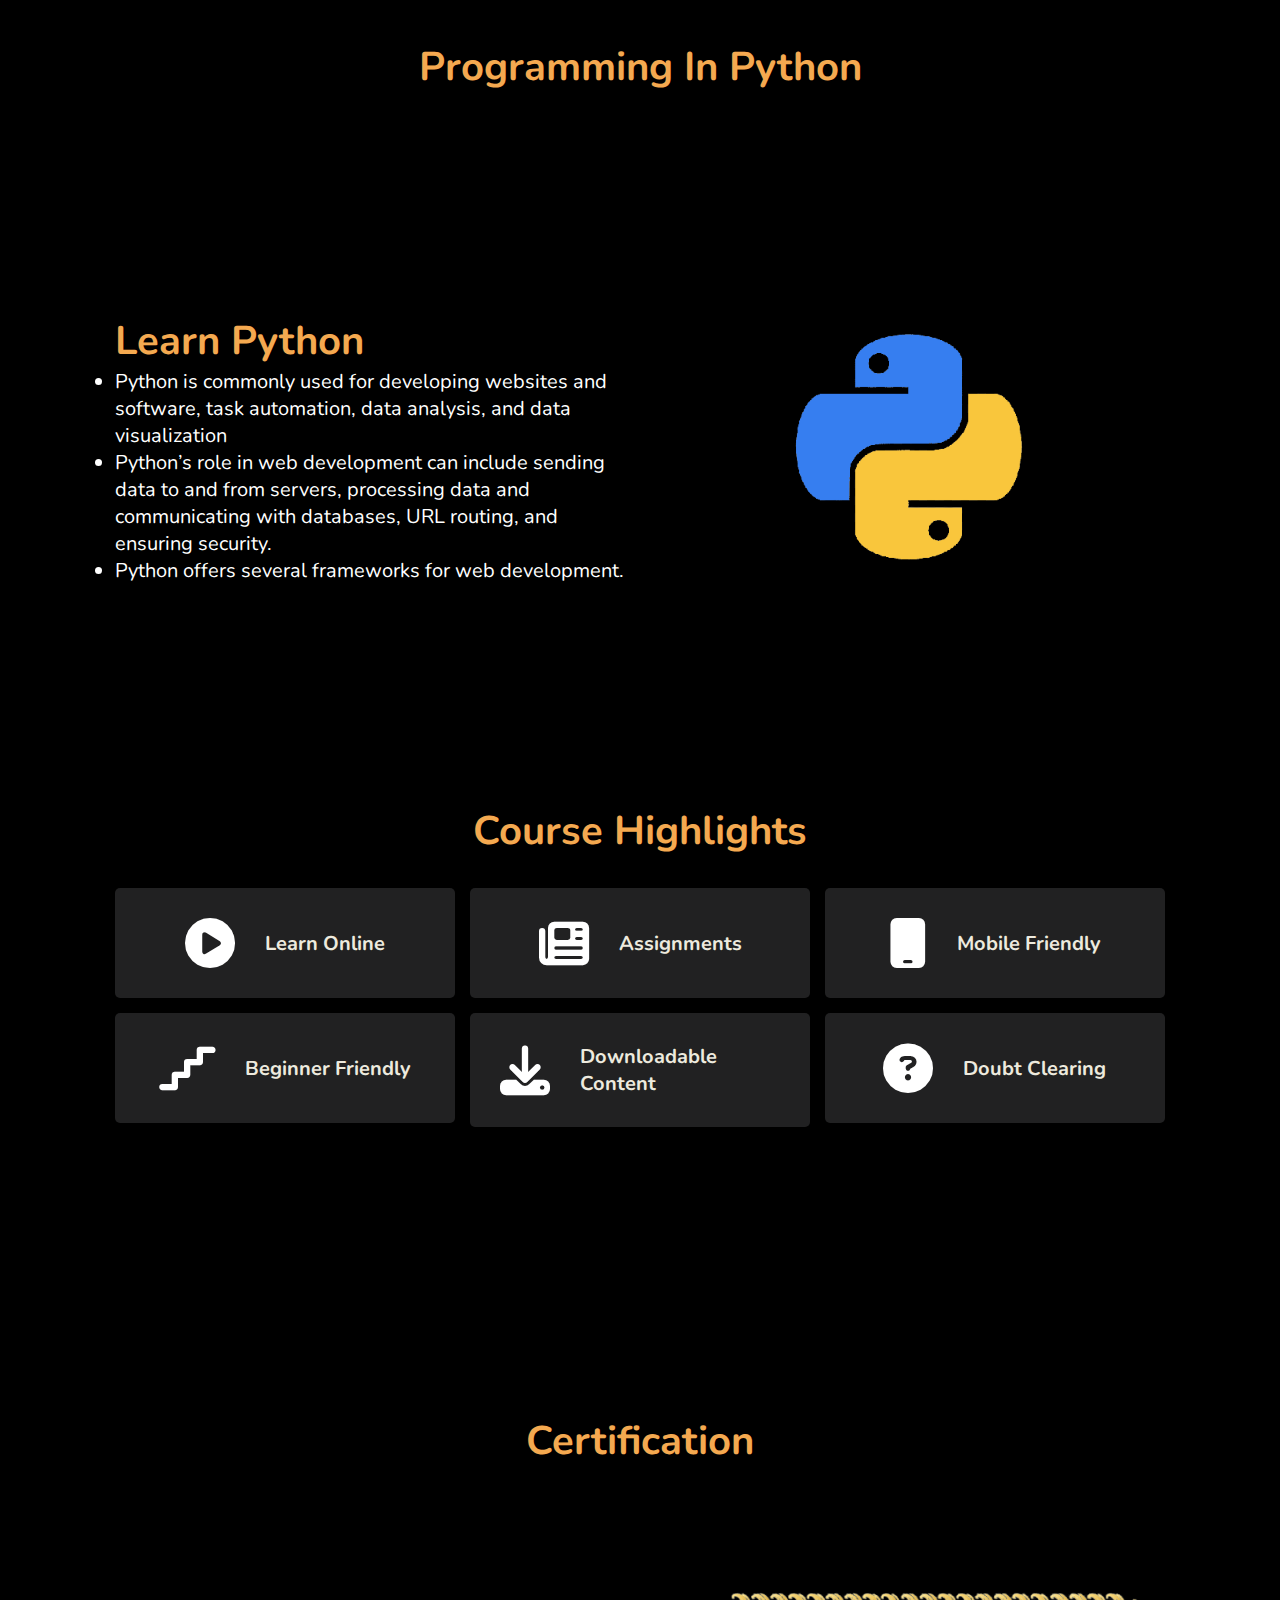
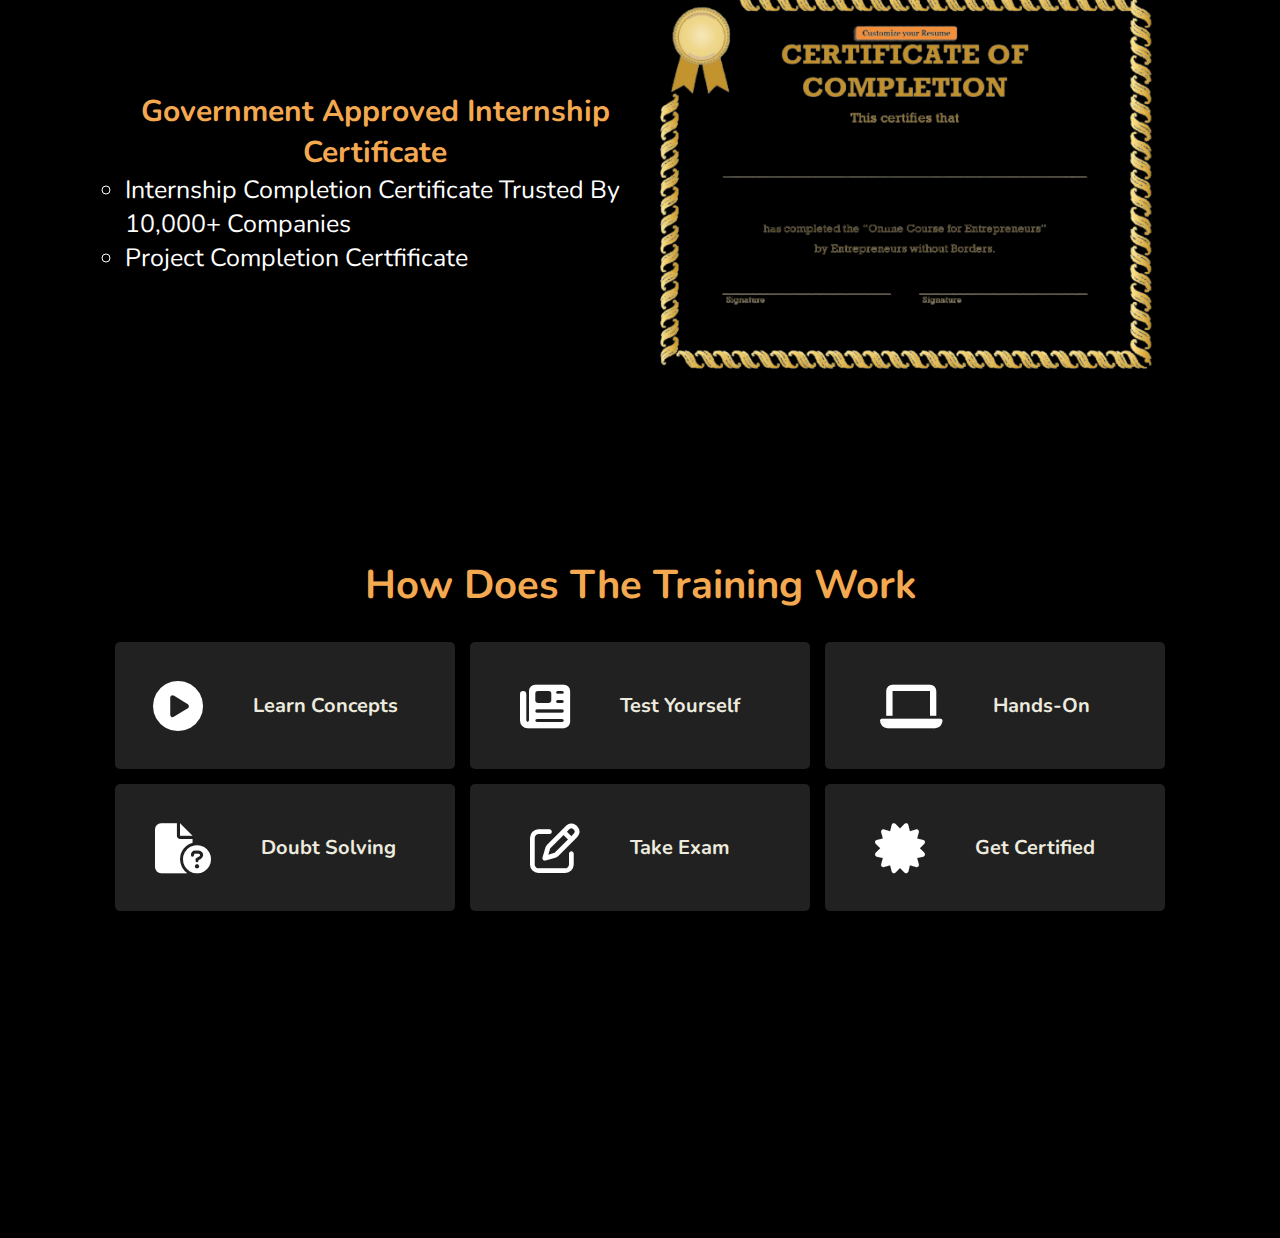
<file: course2.html>
<!DOCTYPE html>
<html lang="en">
<head>
    <meta charset="UTF-8">
    <meta name="viewport" content="width=device-width, initial-scale=1.0">
    <title>Python</title>
    <link rel="stylesheet" href="course.css">
    <link rel="stylesheet" href="https://cdnjs.cloudflare.com/ajax/libs/font-awesome/6.4.0/css/all.min.css">
</head>
<body>
    <header>Programming in Python</header>
    <section class="home" id="home">
        <div class="content">
            <h1>Learn Python</h1>
            <ul style="list-style-type:disc;">
              <li>Python is commonly used for developing websites and software, task automation, data analysis, and data visualization</li>
              <li>Python’s role in web development can include sending data to and from servers, processing data and communicating with databases, URL routing, and ensuring security.</li>
              <li>Python offers several frameworks for web development. </li>
            </ul>
           
        </div>
        <div class="image">
            <img src="course2.png">
        </div>
    </section>
    <section class="highlights" id="highlights">
        <h1>Course Highlights</h1>
        <div class="box-container">
            <div class="box">
                <i class="fas fa-circle-play"></i>
                <div class="content">
                    <h2>Learn Online</h2>
                </div>
            </div>
            <div class="box">
                <i class="fa-sharp fa-solid fa-newspaper"></i>
                <div class="content">
                    <h2>Assignments</h2>
                </div>
            </div>
            <div class="box">
                <i class="fas fa-mobile"></i>
                <div class="content">
                    <h2>Mobile Friendly</h2>
                </div>
            </div>
            <div class="box">
                <i class="fas fa-stairs"></i>
                <div class="content">
                    <h2>Beginner Friendly</h2>
                </div>
            </div>
            <div class="box">
                <i class="fas fa-download"></i>
                <div class="content">
                    <h2>Downloadable Content</h2>
                </div>
            </div>
            <div class="box">
                <i class="fa-solid fa-circle-question"></i>
                <div class="content">
                    <h2>Doubt Clearing</h2>
                </div>
            </div>
        </div> 
    </section>
    <section>
        <h1>Certification</h1>
        <div class="certificate">
            <div class="content">
                <h1>Government Approved Internship Certificate</h1>
                    <ul style="list-style-type:circle;">
                        <li>Internship Completion Certificate trusted by 10,000+ Companies</li>
                        <li>Project Completion Certfificate</li>
                    </ul>
            </div>
            <div class="image">
                <img src="certificate.png">
            </div>
        </div>
    </section>
    <section class="process" id="process">
        <h1>How does the Training work</h1>
        <div class="box-container">
            <div class="box">
                <i class="fas fa-circle-play"></i>
                <div class="content">
                    <h2>Learn Concepts</h2>
                </div>
            </div>
            <div class="box">
                <i class="fa-sharp fa-solid fa-newspaper"></i>
                <div class="content">
                    <h2>Test Yourself</h2>
                </div>
            </div>
            <div class="box">
                <i class="fa-solid fa-laptop"></i>
                <div class="content">
                    <h2>Hands-on</h2>
                </div>
            </div>
            <div class="box">
                <i class="fa-solid fa-file-circle-question"></i>
                <div class="content">
                    <h2>Doubt Solving</h2>
                </div>
            </div>
            <div class="box">
                <i class="fa-regular fa-pen-to-square"></i>
                <div class="content">
                    <h2>Take Exam</h2>
                </div>
            </div>
            <div class="box">
                <i class="fa-solid fa-certificate"></i>
                <div class="content">
                    <h2>Get Certified</h2>
                </div>
            </div>
        </div> 
    </section>
</body>
</html>
</file>
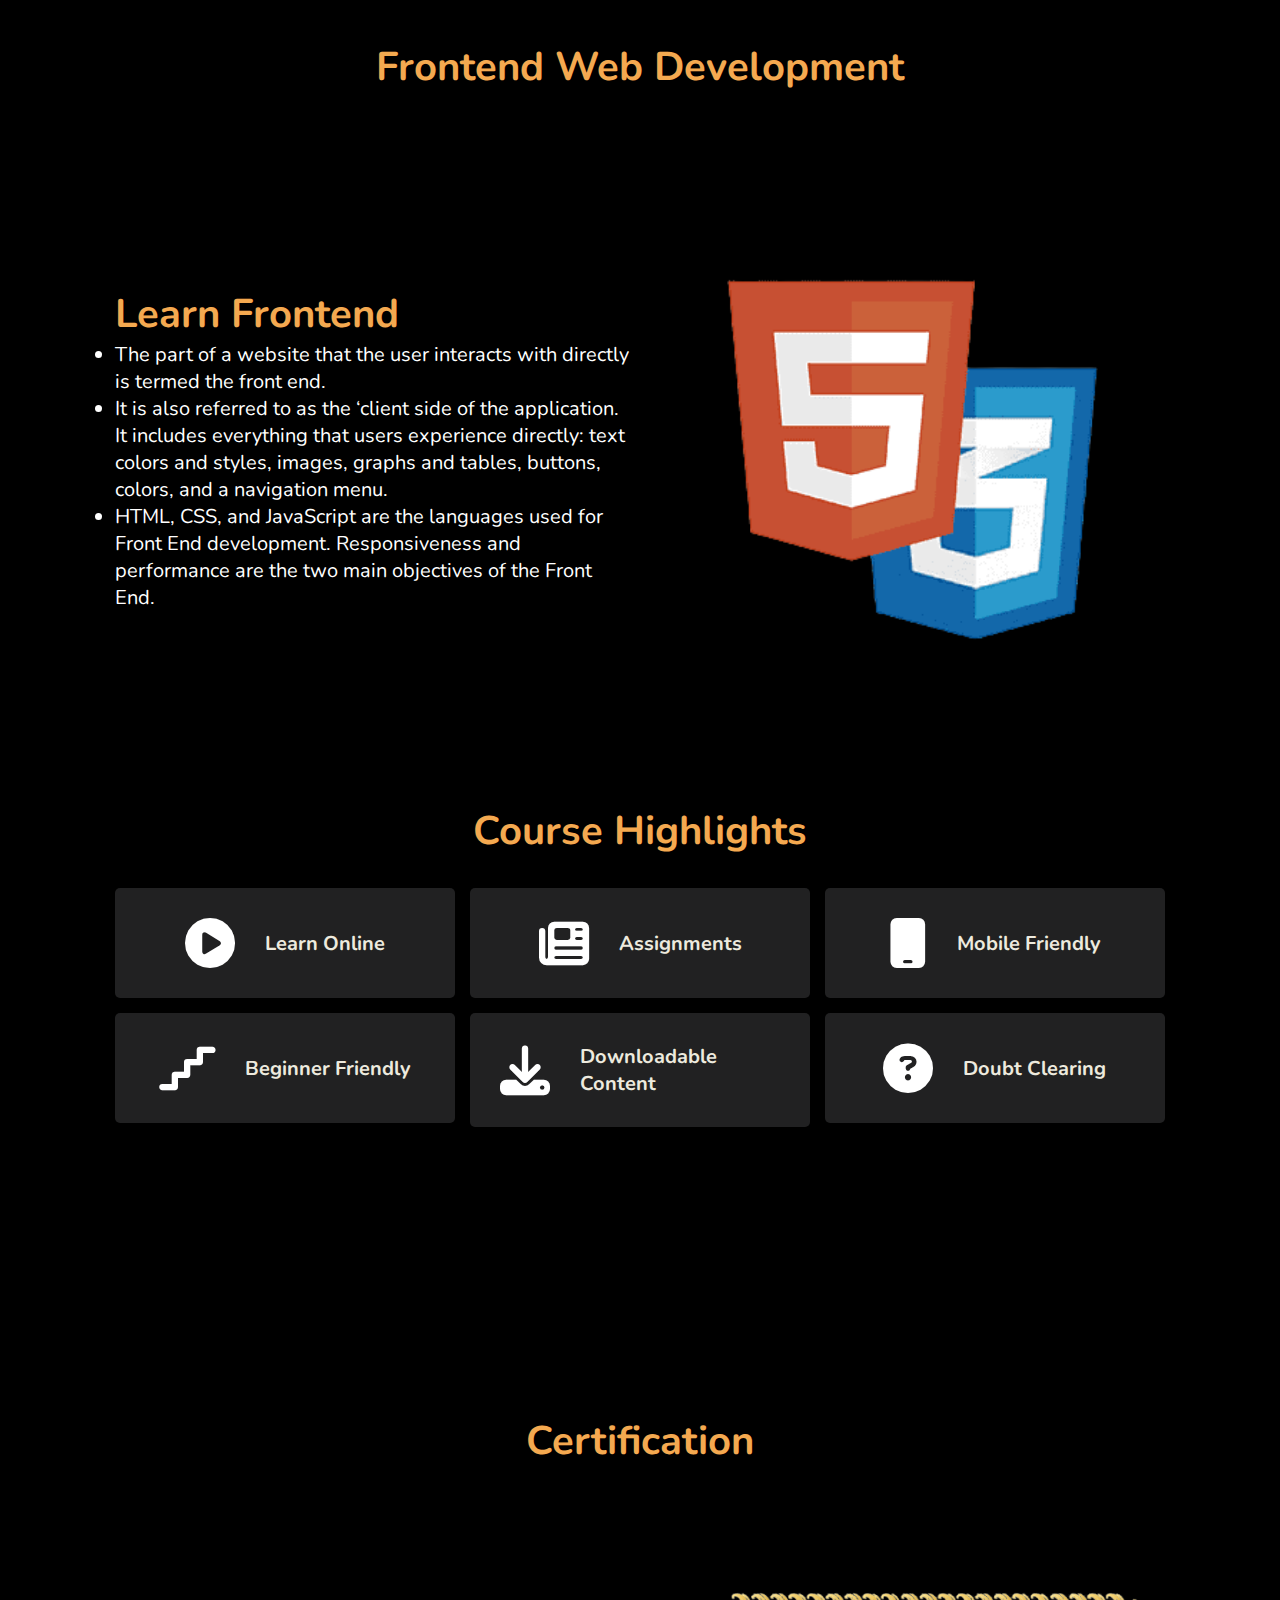
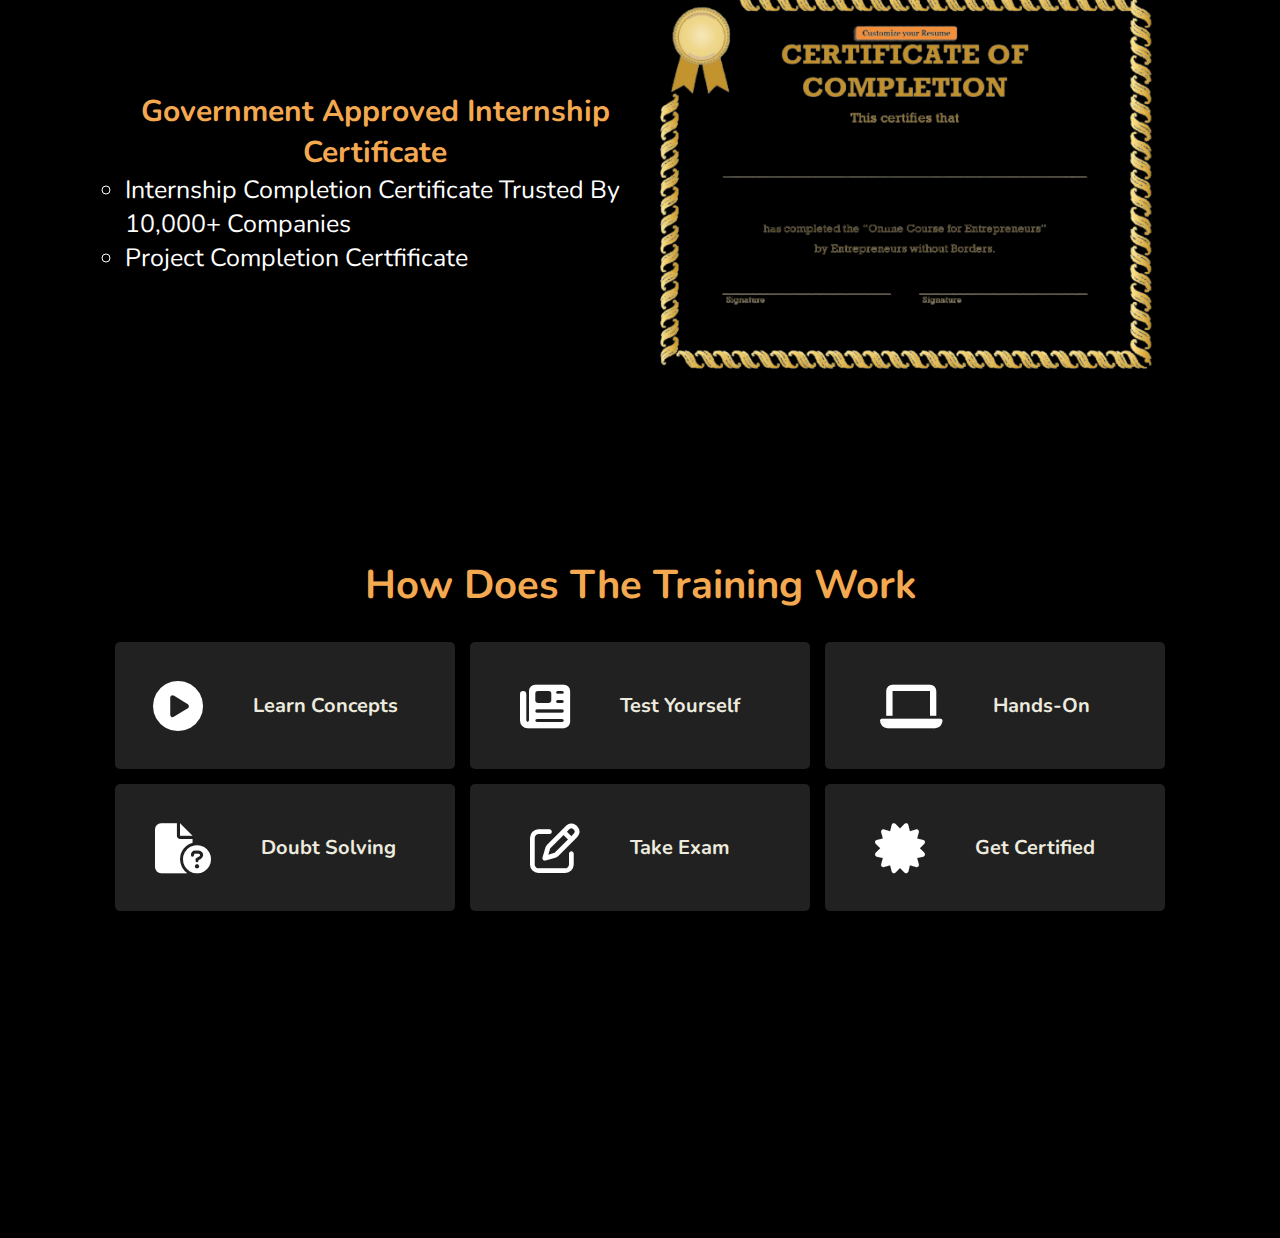
<file: course3.html>
<!DOCTYPE html>
<html lang="en">
<head>
    <meta charset="UTF-8">
    <meta name="viewport" content="width=device-width, initial-scale=1.0">
    <title>Frontend</title>
    <link rel="stylesheet" href="course.css">
    <link rel="stylesheet" href="https://cdnjs.cloudflare.com/ajax/libs/font-awesome/6.4.0/css/all.min.css">
</head>
<body>
    <header>Frontend Web Development</header>
    <section class="home" id="home">
        <div class="content">
            <h1>Learn Frontend</h1>
            <ul style="list-style-type:disc;">
              <li>The part of a website that the user interacts with directly is termed the front end.</li>
              <li>It is also referred to as the ‘client side of the application. It includes everything that users experience directly: text colors and styles, images, graphs and tables, buttons, colors, and a navigation menu.</li>
              <li>HTML, CSS, and JavaScript are the languages used for Front End development. Responsiveness and performance are the two main objectives of the Front End. </li>
            </ul>
           
        </div>
        <div class="image">
            <img src="course3.png">
        </div>
    </section>
    <section class="highlights" id="highlights">
        <h1>Course Highlights</h1>
        <div class="box-container">
            <div class="box">
                <i class="fas fa-circle-play"></i>
                <div class="content">
                    <h2>Learn Online</h2>
                </div>
            </div>
            <div class="box">
                <i class="fa-sharp fa-solid fa-newspaper"></i>
                <div class="content">
                    <h2>Assignments</h2>
                </div>
            </div>
            <div class="box">
                <i class="fas fa-mobile"></i>
                <div class="content">
                    <h2>Mobile Friendly</h2>
                </div>
            </div>
            <div class="box">
                <i class="fas fa-stairs"></i>
                <div class="content">
                    <h2>Beginner Friendly</h2>
                </div>
            </div>
            <div class="box">
                <i class="fas fa-download"></i>
                <div class="content">
                    <h2>Downloadable Content</h2>
                </div>
            </div>
            <div class="box">
                <i class="fa-solid fa-circle-question"></i>
                <div class="content">
                    <h2>Doubt Clearing</h2>
                </div>
            </div>
        </div> 
    </section>
    <section>
        <h1>Certification</h1>
        <div class="certificate">
            <div class="content">
                <h1>Government Approved Internship Certificate</h1>
                    <ul style="list-style-type:circle;">
                        <li>Internship Completion Certificate trusted by 10,000+ Companies</li>
                        <li>Project Completion Certfificate</li>
                    </ul>
            </div>
            <div class="image">
                <img src="certificate.png">
            </div>
        </div>
    </section>
    <section class="process" id="process">
        <h1>How does the Training work</h1>
        <div class="box-container">
            <div class="box">
                <i class="fas fa-circle-play"></i>
                <div class="content">
                    <h2>Learn Concepts</h2>
                </div>
            </div>
            <div class="box">
                <i class="fa-sharp fa-solid fa-newspaper"></i>
                <div class="content">
                    <h2>Test Yourself</h2>
                </div>
            </div>
            <div class="box">
                <i class="fa-solid fa-laptop"></i>
                <div class="content">
                    <h2>Hands-on</h2>
                </div>
            </div>
            <div class="box">
                <i class="fa-solid fa-file-circle-question"></i>
                <div class="content">
                    <h2>Doubt Solving</h2>
                </div>
            </div>
            <div class="box">
                <i class="fa-regular fa-pen-to-square"></i>
                <div class="content">
                    <h2>Take Exam</h2>
                </div>
            </div>
            <div class="box">
                <i class="fa-solid fa-certificate"></i>
                <div class="content">
                    <h2>Get Certified</h2>
                </div>
            </div>
        </div> 
    </section>
</body>
</html>
</file>
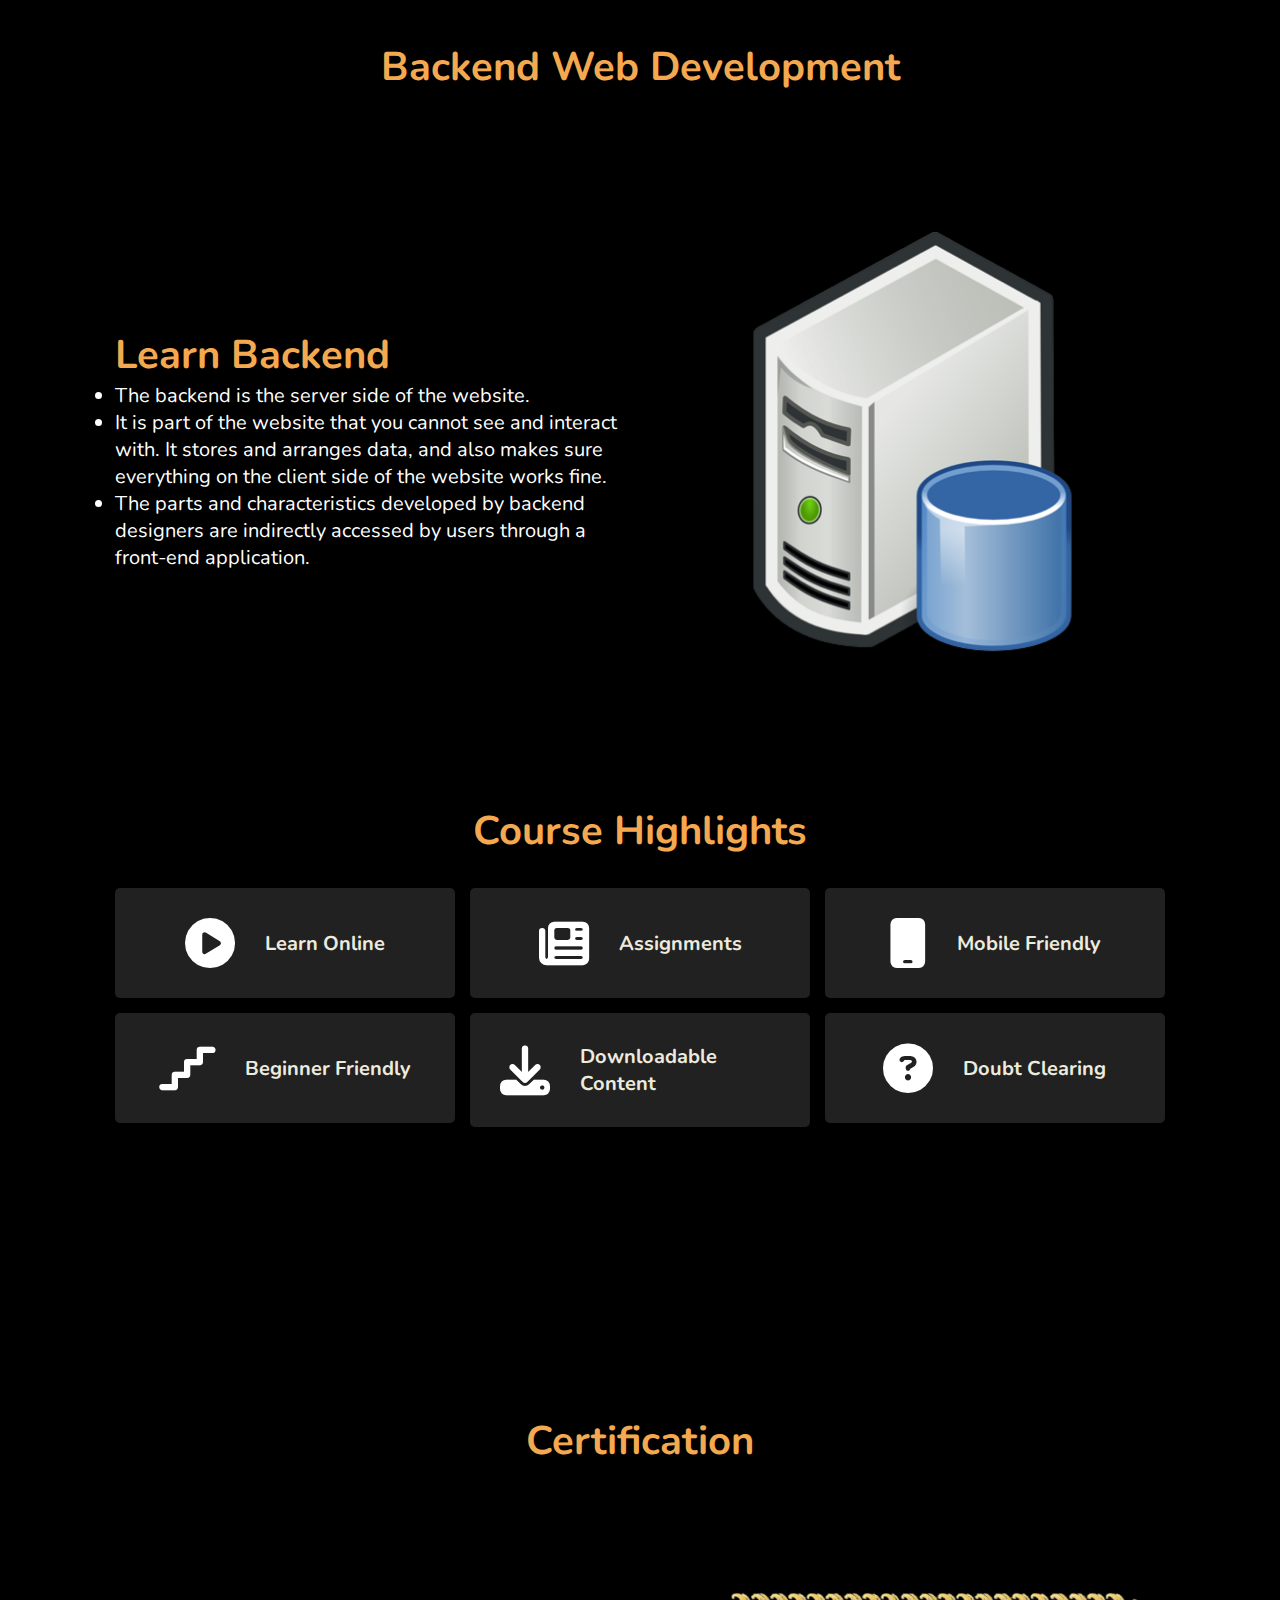
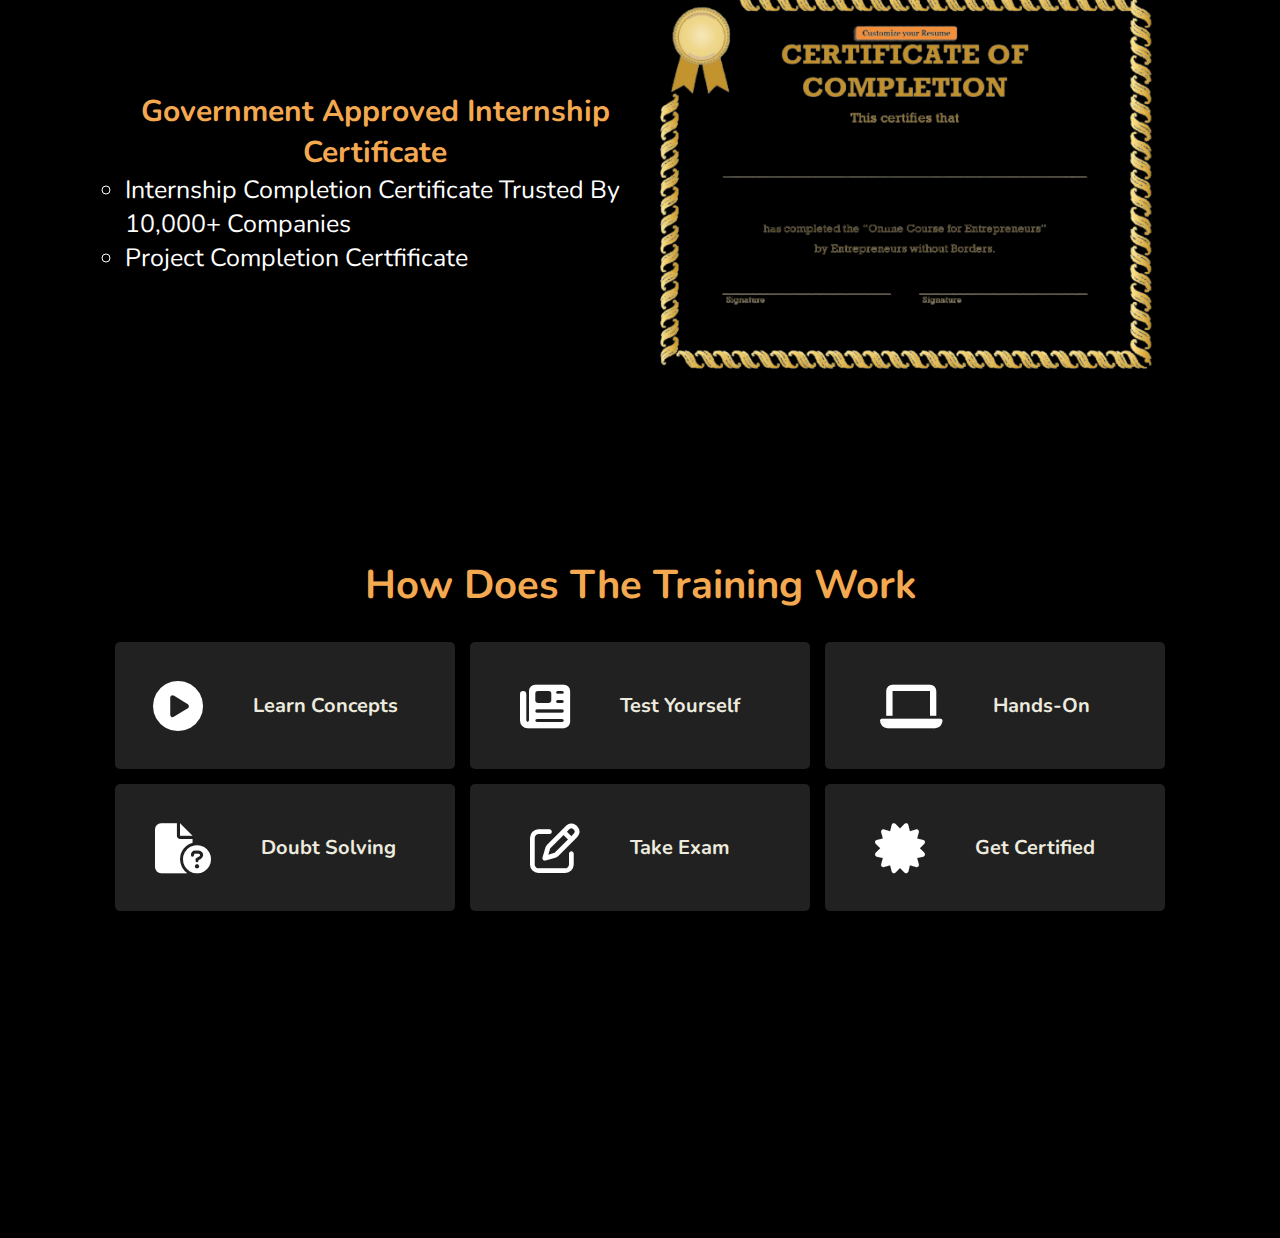
<file: course4.html>
<!DOCTYPE html>
<html lang="en">
<head>
    <meta charset="UTF-8">
    <meta name="viewport" content="width=device-width, initial-scale=1.0">
    <title>Backend</title>
    <link rel="stylesheet" href="course.css">
    <link rel="stylesheet" href="https://cdnjs.cloudflare.com/ajax/libs/font-awesome/6.4.0/css/all.min.css">
</head>
<body>
    <header>Backend Web Development</header>
    <section class="home" id="home">
        <div class="content">
            <h1>Learn Backend</h1>
            <ul style="list-style-type:disc;">
              <li>The backend is the server side of the website.</li>
              <li>It is part of the website that you cannot see and interact with. It stores and arranges data, and also makes sure everything on the client side of the website works fine.</li>
              <li>The parts and characteristics developed by backend designers are indirectly accessed by users through a front-end application.</li>
            </ul>
           
        </div>
        <div class="image">
            <img src="course4.png">
        </div>
    </section>
    <section class="highlights" id="highlights">
        <h1>Course Highlights</h1>
        <div class="box-container">
            <div class="box">
                <i class="fas fa-circle-play"></i>
                <div class="content">
                    <h2>Learn Online</h2>
                </div>
            </div>
            <div class="box">
                <i class="fa-sharp fa-solid fa-newspaper"></i>
                <div class="content">
                    <h2>Assignments</h2>
                </div>
            </div>
            <div class="box">
                <i class="fas fa-mobile"></i>
                <div class="content">
                    <h2>Mobile Friendly</h2>
                </div>
            </div>
            <div class="box">
                <i class="fas fa-stairs"></i>
                <div class="content">
                    <h2>Beginner Friendly</h2>
                </div>
            </div>
            <div class="box">
                <i class="fas fa-download"></i>
                <div class="content">
                    <h2>Downloadable Content</h2>
                </div>
            </div>
            <div class="box">
                <i class="fa-solid fa-circle-question"></i>
                <div class="content">
                    <h2>Doubt Clearing</h2>
                </div>
            </div>
        </div> 
    </section>
    <section>
        <h1>Certification</h1>
        <div class="certificate">
            <div class="content">
                <h1>Government Approved Internship Certificate</h1>
                    <ul style="list-style-type:circle;">
                        <li>Internship Completion Certificate trusted by 10,000+ Companies</li>
                        <li>Project Completion Certfificate</li>
                    </ul>
            </div>
            <div class="image">
                <img src="certificate.png">
            </div>
        </div>
    </section>
    <section class="process" id="process">
        <h1>How does the Training work</h1>
        <div class="box-container">
            <div class="box">
                <i class="fas fa-circle-play"></i>
                <div class="content">
                    <h2>Learn Concepts</h2>
                </div>
            </div>
            <div class="box">
                <i class="fa-sharp fa-solid fa-newspaper"></i>
                <div class="content">
                    <h2>Test Yourself</h2>
                </div>
            </div>
            <div class="box">
                <i class="fa-solid fa-laptop"></i>
                <div class="content">
                    <h2>Hands-on</h2>
                </div>
            </div>
            <div class="box">
                <i class="fa-solid fa-file-circle-question"></i>
                <div class="content">
                    <h2>Doubt Solving</h2>
                </div>
            </div>
            <div class="box">
                <i class="fa-regular fa-pen-to-square"></i>
                <div class="content">
                    <h2>Take Exam</h2>
                </div>
            </div>
            <div class="box">
                <i class="fa-solid fa-certificate"></i>
                <div class="content">
                    <h2>Get Certified</h2>
                </div>
            </div>
        </div> 
    </section>
</body>
</html>
</file>
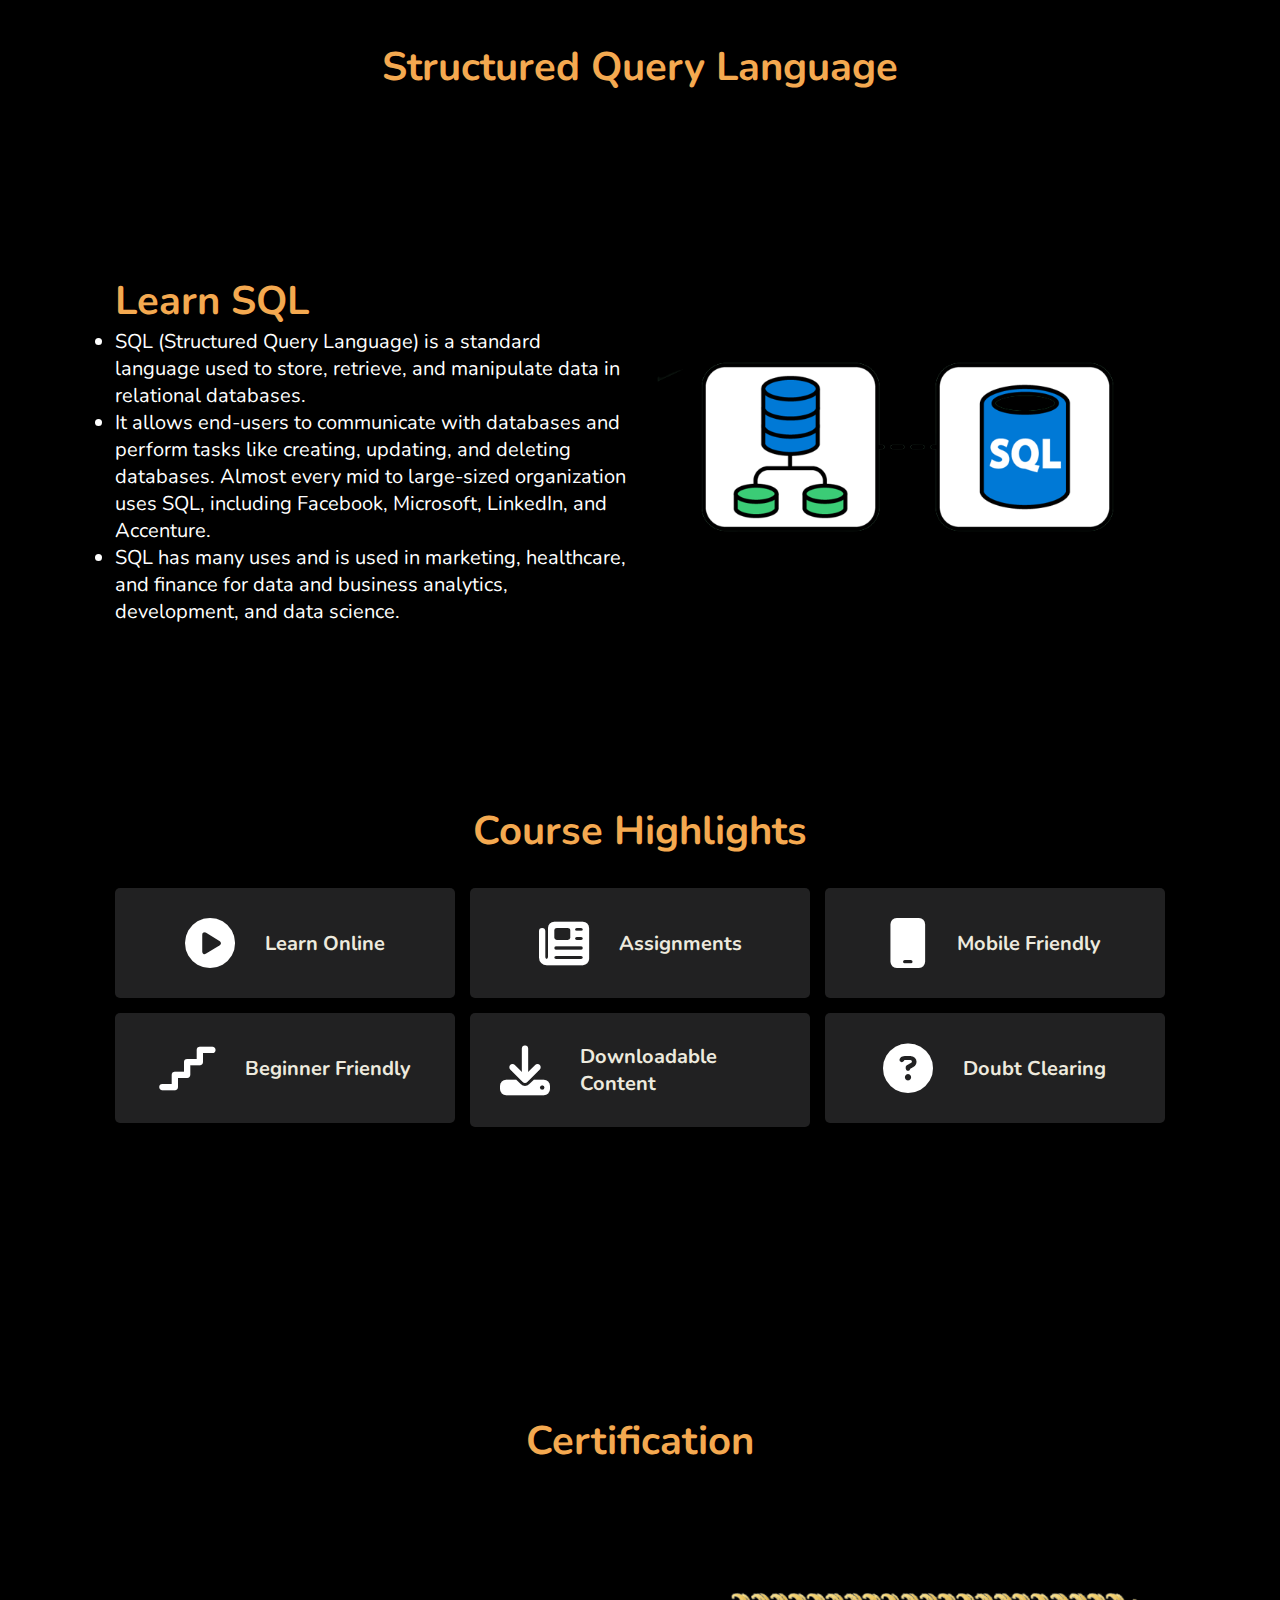
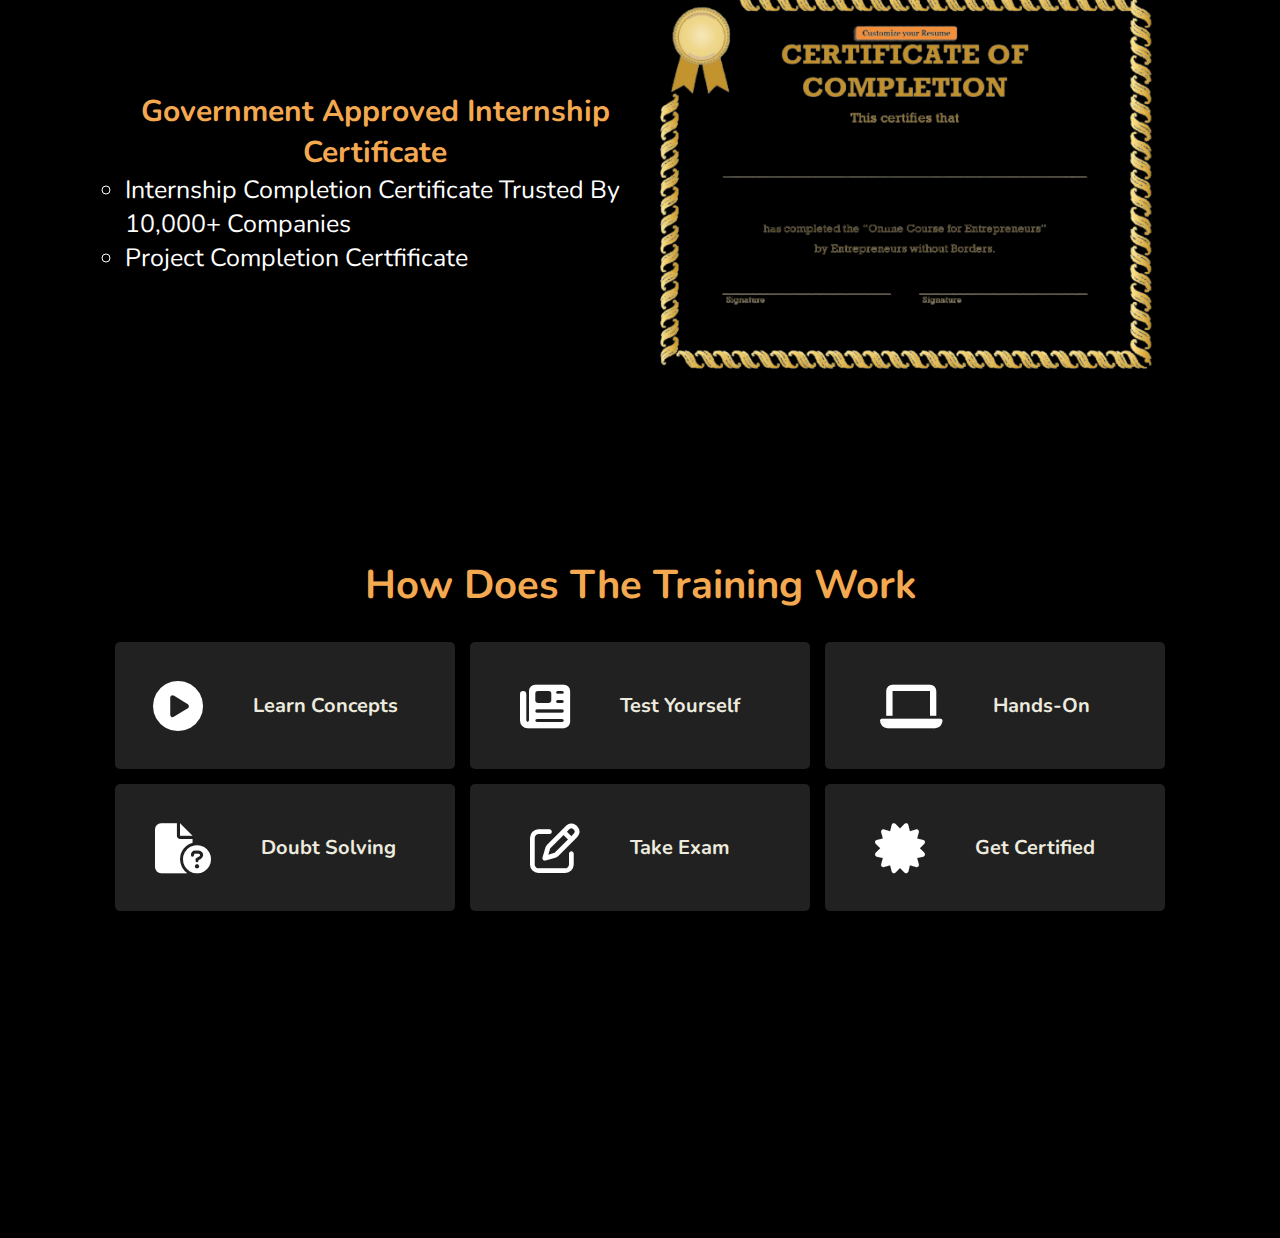
<file: course5.html>
<!DOCTYPE html>
<html lang="en">
<head>
    <meta charset="UTF-8">
    <meta name="viewport" content="width=device-width, initial-scale=1.0">
    <title>SQL</title>
    <link rel="stylesheet" href="course.css">
    <link rel="stylesheet" href="https://cdnjs.cloudflare.com/ajax/libs/font-awesome/6.4.0/css/all.min.css">
</head>
<body>
    <header>Structured Query Language</header>
    <section class="home" id="home">
        <div class="content">
            <h1>Learn SQL</h1>
            <ul style="list-style-type:disc;">
              <li>SQL (Structured Query Language) is a standard language used to store, retrieve, and manipulate data in relational databases. </li>
              <li>It allows end-users to communicate with databases and perform tasks like creating, updating, and deleting databases. Almost every mid to large-sized organization uses SQL, including Facebook, Microsoft, LinkedIn, and Accenture. </li>
              <li>SQL has many uses and is used in marketing, healthcare, and finance for data and business analytics, development, and data science.  </li>
            </ul>
           
        </div>
        <div class="image">
            <img src="course5.png">
        </div>
    </section>
    <section class="highlights" id="highlights">
        <h1>Course Highlights</h1>
        <div class="box-container">
            <div class="box">
                <i class="fas fa-circle-play"></i>
                <div class="content">
                    <h2>Learn Online</h2>
                </div>
            </div>
            <div class="box">
                <i class="fa-sharp fa-solid fa-newspaper"></i>
                <div class="content">
                    <h2>Assignments</h2>
                </div>
            </div>
            <div class="box">
                <i class="fas fa-mobile"></i>
                <div class="content">
                    <h2>Mobile Friendly</h2>
                </div>
            </div>
            <div class="box">
                <i class="fas fa-stairs"></i>
                <div class="content">
                    <h2>Beginner Friendly</h2>
                </div>
            </div>
            <div class="box">
                <i class="fas fa-download"></i>
                <div class="content">
                    <h2>Downloadable Content</h2>
                </div>
            </div>
            <div class="box">
                <i class="fa-solid fa-circle-question"></i>
                <div class="content">
                    <h2>Doubt Clearing</h2>
                </div>
            </div>
        </div> 
    </section>
    <section>
        <h1>Certification</h1>
        <div class="certificate">
            <div class="content">
                <h1>Government Approved Internship Certificate</h1>
                    <ul style="list-style-type:circle;">
                        <li>Internship Completion Certificate trusted by 10,000+ Companies</li>
                        <li>Project Completion Certfificate</li>
                    </ul>
            </div>
            <div class="image">
                <img src="certificate.png">
            </div>
        </div>
    </section>
    <section class="process" id="process">
        <h1>How does the Training work</h1>
        <div class="box-container">
            <div class="box">
                <i class="fas fa-circle-play"></i>
                <div class="content">
                    <h2>Learn Concepts</h2>
                </div>
            </div>
            <div class="box">
                <i class="fa-sharp fa-solid fa-newspaper"></i>
                <div class="content">
                    <h2>Test Yourself</h2>
                </div>
            </div>
            <div class="box">
                <i class="fa-solid fa-laptop"></i>
                <div class="content">
                    <h2>Hands-on</h2>
                </div>
            </div>
            <div class="box">
                <i class="fa-solid fa-file-circle-question"></i>
                <div class="content">
                    <h2>Doubt Solving</h2>
                </div>
            </div>
            <div class="box">
                <i class="fa-regular fa-pen-to-square"></i>
                <div class="content">
                    <h2>Take Exam</h2>
                </div>
            </div>
            <div class="box">
                <i class="fa-solid fa-certificate"></i>
                <div class="content">
                    <h2>Get Certified</h2>
                </div>
            </div>
        </div> 
    </section>
</body>
</html>
</file>
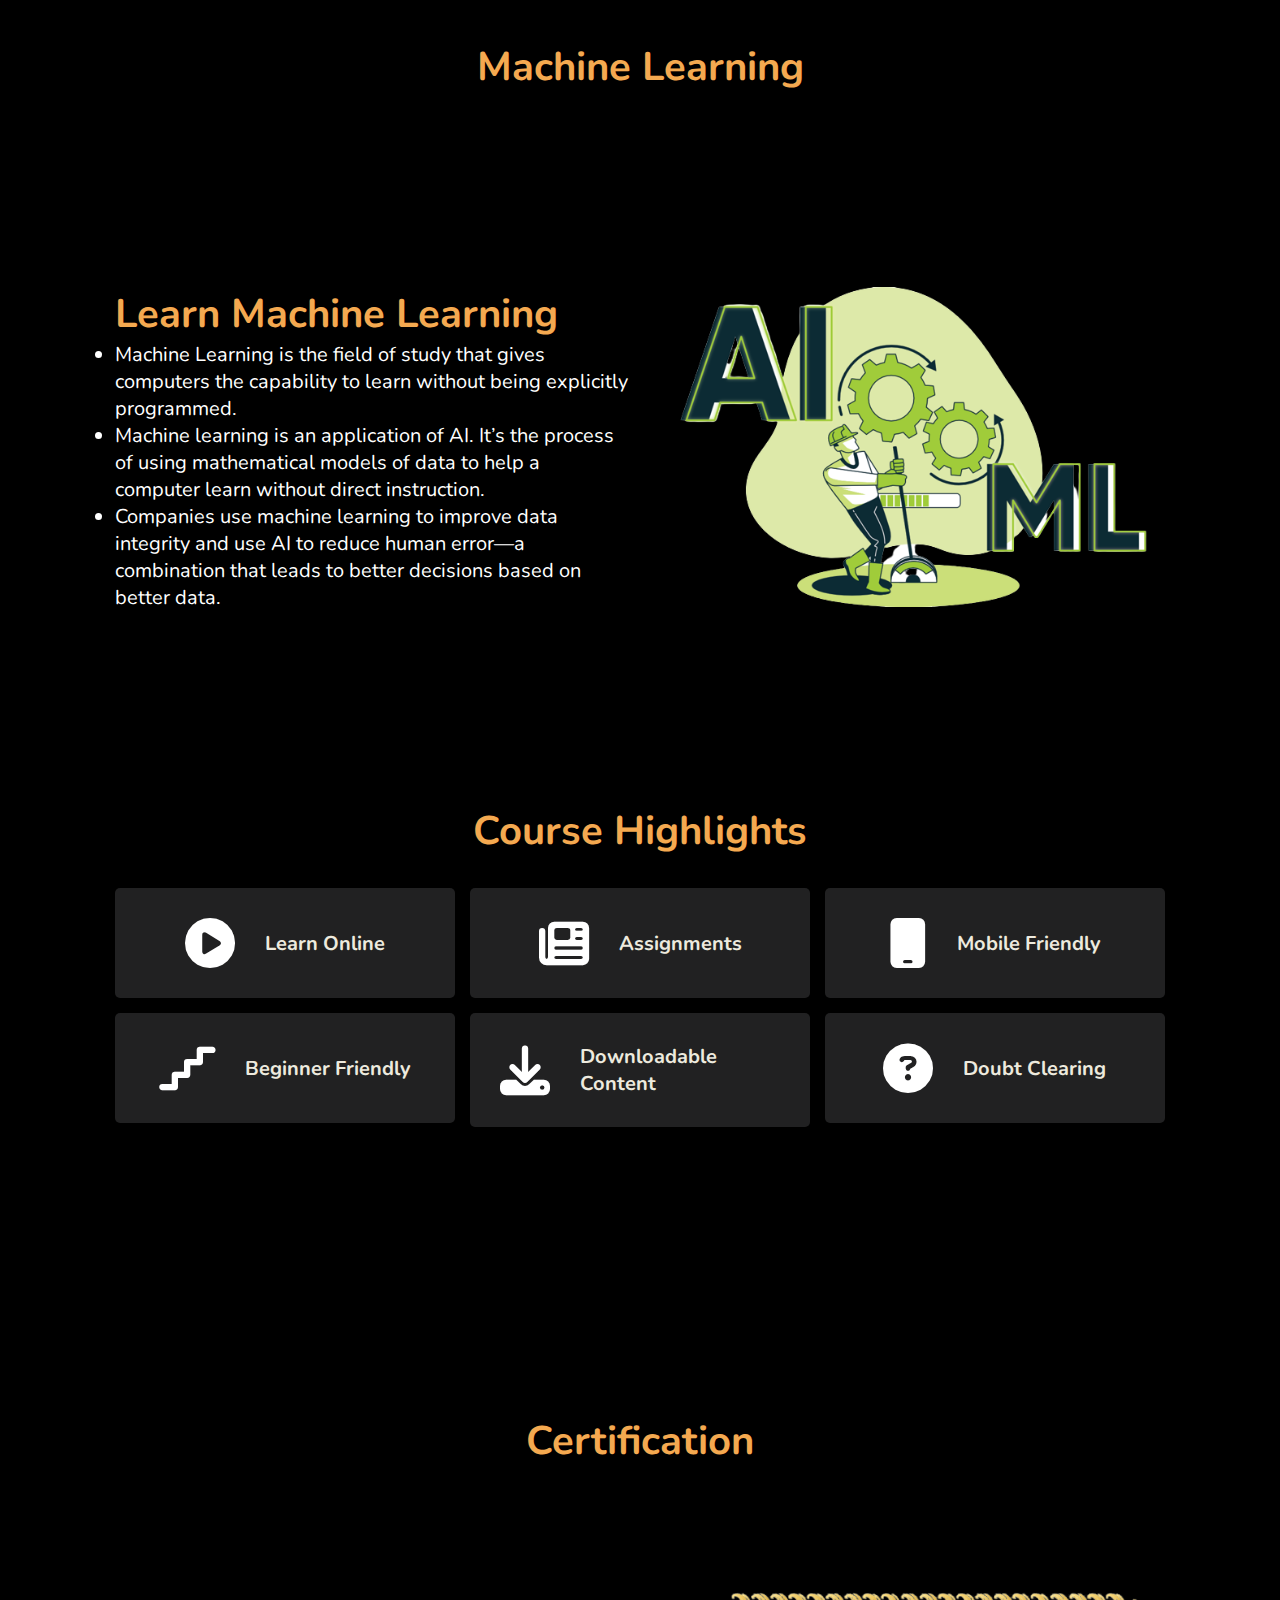
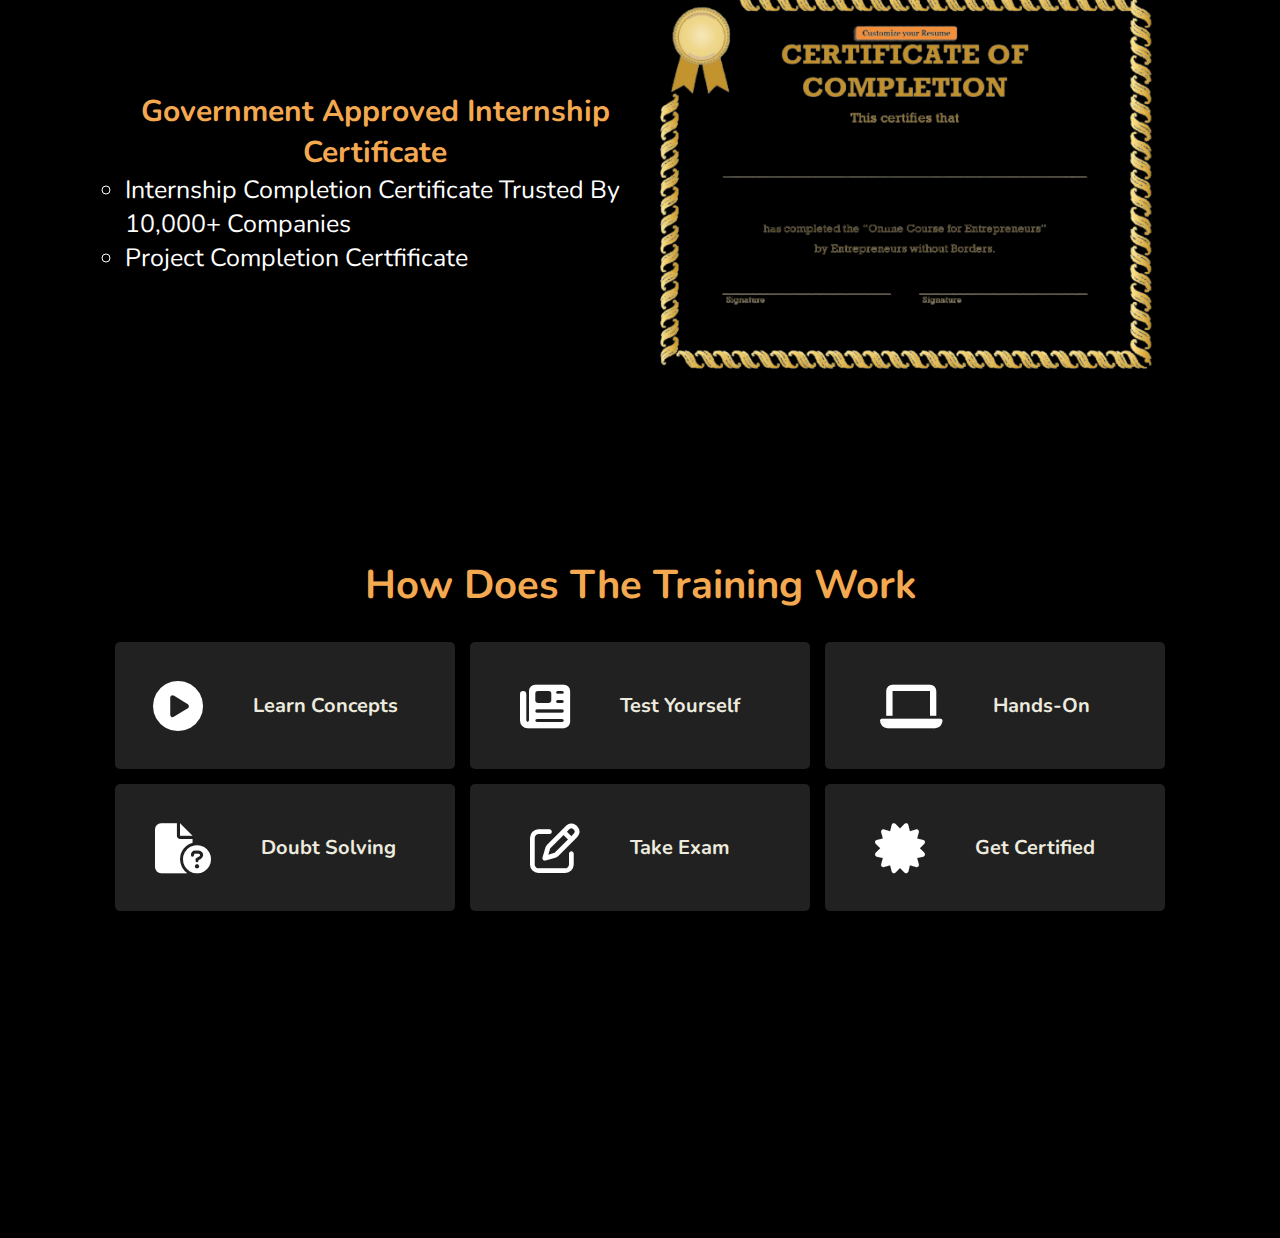
<file: course6.html>
<!DOCTYPE html>
<html lang="en">
<head>
    <meta charset="UTF-8">
    <meta name="viewport" content="width=device-width, initial-scale=1.0">
    <title>ML</title>
    <link rel="stylesheet" href="course.css">
    <link rel="stylesheet" href="https://cdnjs.cloudflare.com/ajax/libs/font-awesome/6.4.0/css/all.min.css">
</head>
<body>
    <header>Machine Learning</header>
    <section class="home" id="home">
        <div class="content">
            <h1>Learn Machine Learning</h1>
            <ul style="list-style-type:disc;">
              <li>Machine Learning is the field of study that gives computers the capability to learn without being explicitly programmed.</li>
              <li>Machine learning is an application of AI. It’s the process of using mathematical models of data to help a computer learn without direct instruction. </li>
              <li>Companies use machine learning to improve data integrity and use AI to reduce human error—a combination that leads to better decisions based on better data.</li>
            </ul>
           
        </div>
        <div class="image">
            <img src="course6.png">
        </div>
    </section>
    <section class="highlights" id="highlights">
        <h1>Course Highlights</h1>
        <div class="box-container">
            <div class="box">
                <i class="fas fa-circle-play"></i>
                <div class="content">
                    <h2>Learn Online</h2>
                </div>
            </div>
            <div class="box">
                <i class="fa-sharp fa-solid fa-newspaper"></i>
                <div class="content">
                    <h2>Assignments</h2>
                </div>
            </div>
            <div class="box">
                <i class="fas fa-mobile"></i>
                <div class="content">
                    <h2>Mobile Friendly</h2>
                </div>
            </div>
            <div class="box">
                <i class="fas fa-stairs"></i>
                <div class="content">
                    <h2>Beginner Friendly</h2>
                </div>
            </div>
            <div class="box">
                <i class="fas fa-download"></i>
                <div class="content">
                    <h2>Downloadable Content</h2>
                </div>
            </div>
            <div class="box">
                <i class="fa-solid fa-circle-question"></i>
                <div class="content">
                    <h2>Doubt Clearing</h2>
                </div>
            </div>
        </div> 
    </section>
    <section>
        <h1>Certification</h1>
        <div class="certificate">
            <div class="content">
                <h1>Government Approved Internship Certificate</h1>
                    <ul style="list-style-type:circle;">
                        <li>Internship Completion Certificate trusted by 10,000+ Companies</li>
                        <li>Project Completion Certfificate</li>
                    </ul>
            </div>
            <div class="image">
                <img src="certificate.png">
            </div>
        </div>
    </section>
    <section class="process" id="process">
        <h1>How does the Training work</h1>
        <div class="box-container">
            <div class="box">
                <i class="fas fa-circle-play"></i>
                <div class="content">
                    <h2>Learn Concepts</h2>
                </div>
            </div>
            <div class="box">
                <i class="fa-sharp fa-solid fa-newspaper"></i>
                <div class="content">
                    <h2>Test Yourself</h2>
                </div>
            </div>
            <div class="box">
                <i class="fa-solid fa-laptop"></i>
                <div class="content">
                    <h2>Hands-on</h2>
                </div>
            </div>
            <div class="box">
                <i class="fa-solid fa-file-circle-question"></i>
                <div class="content">
                    <h2>Doubt Solving</h2>
                </div>
            </div>
            <div class="box">
                <i class="fa-regular fa-pen-to-square"></i>
                <div class="content">
                    <h2>Take Exam</h2>
                </div>
            </div>
            <div class="box">
                <i class="fa-solid fa-certificate"></i>
                <div class="content">
                    <h2>Get Certified</h2>
                </div>
            </div>
        </div> 
    </section>
</body>
</html>
</file>
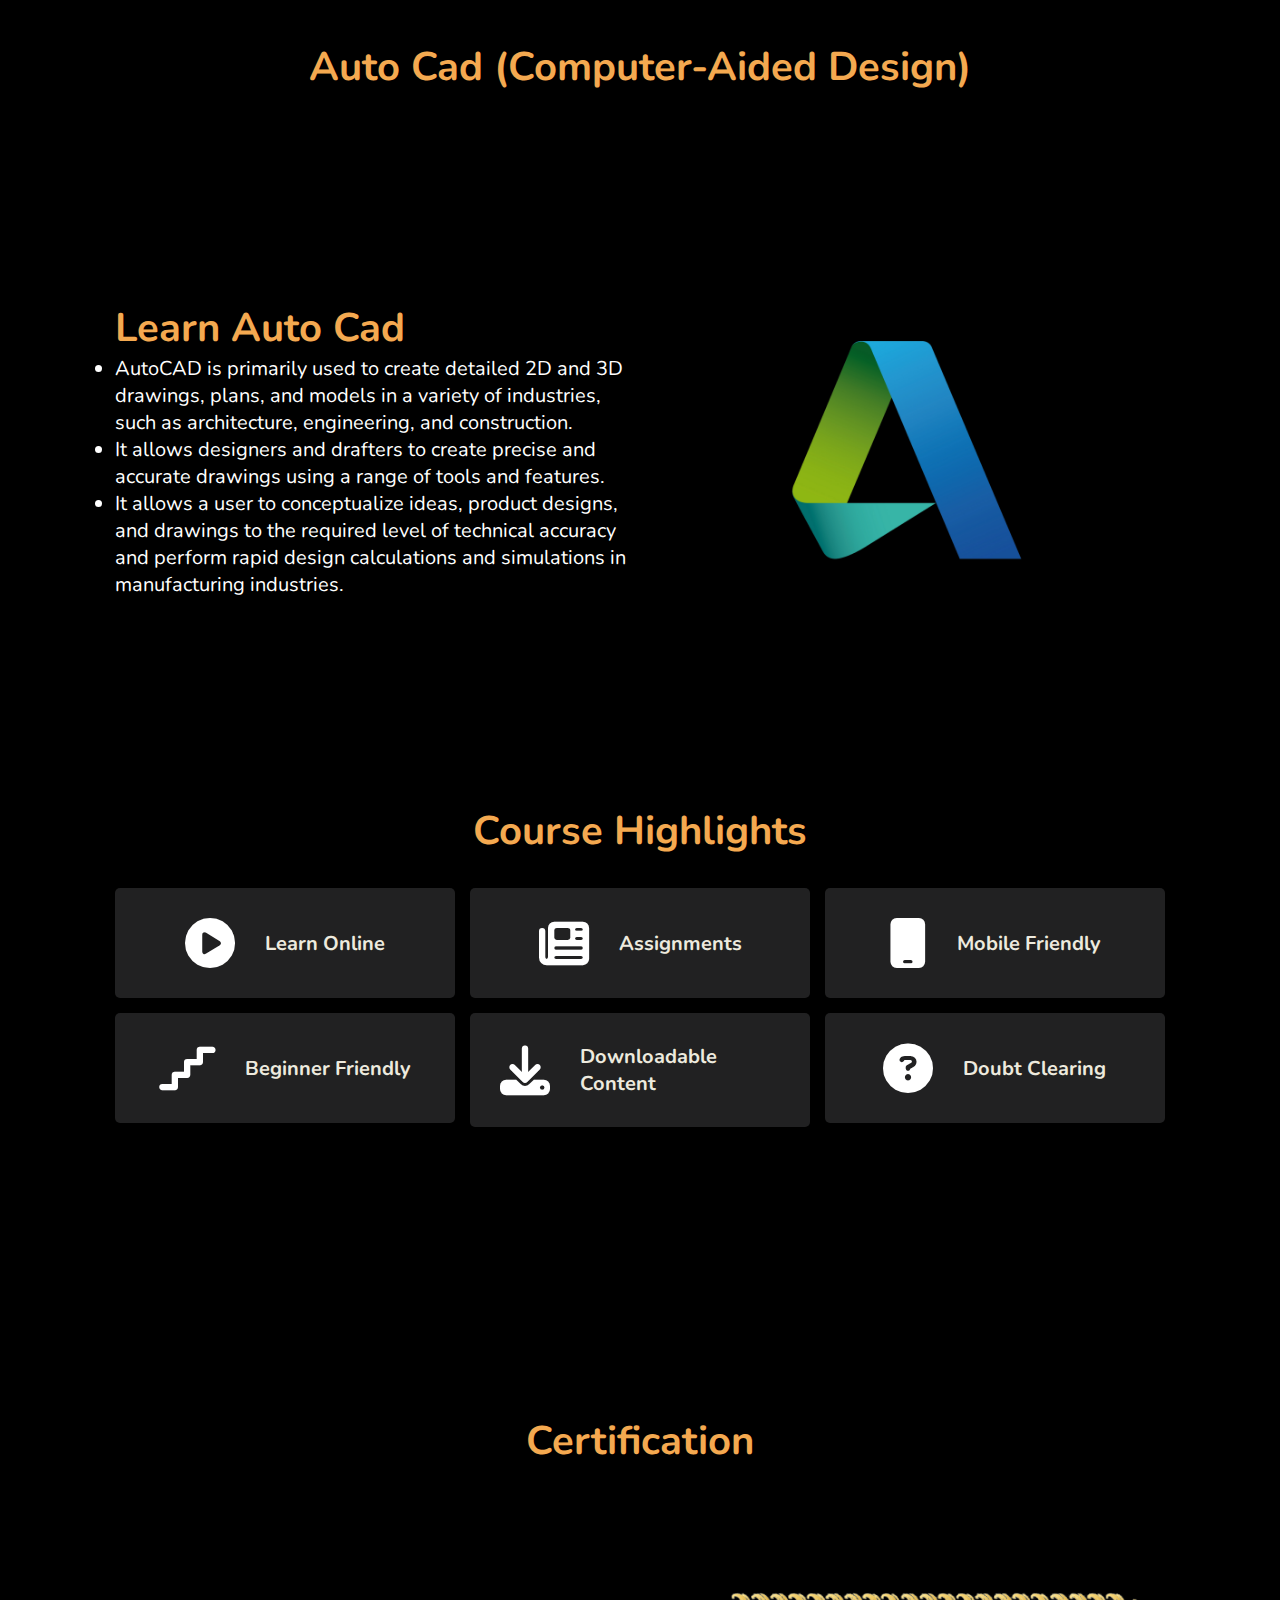
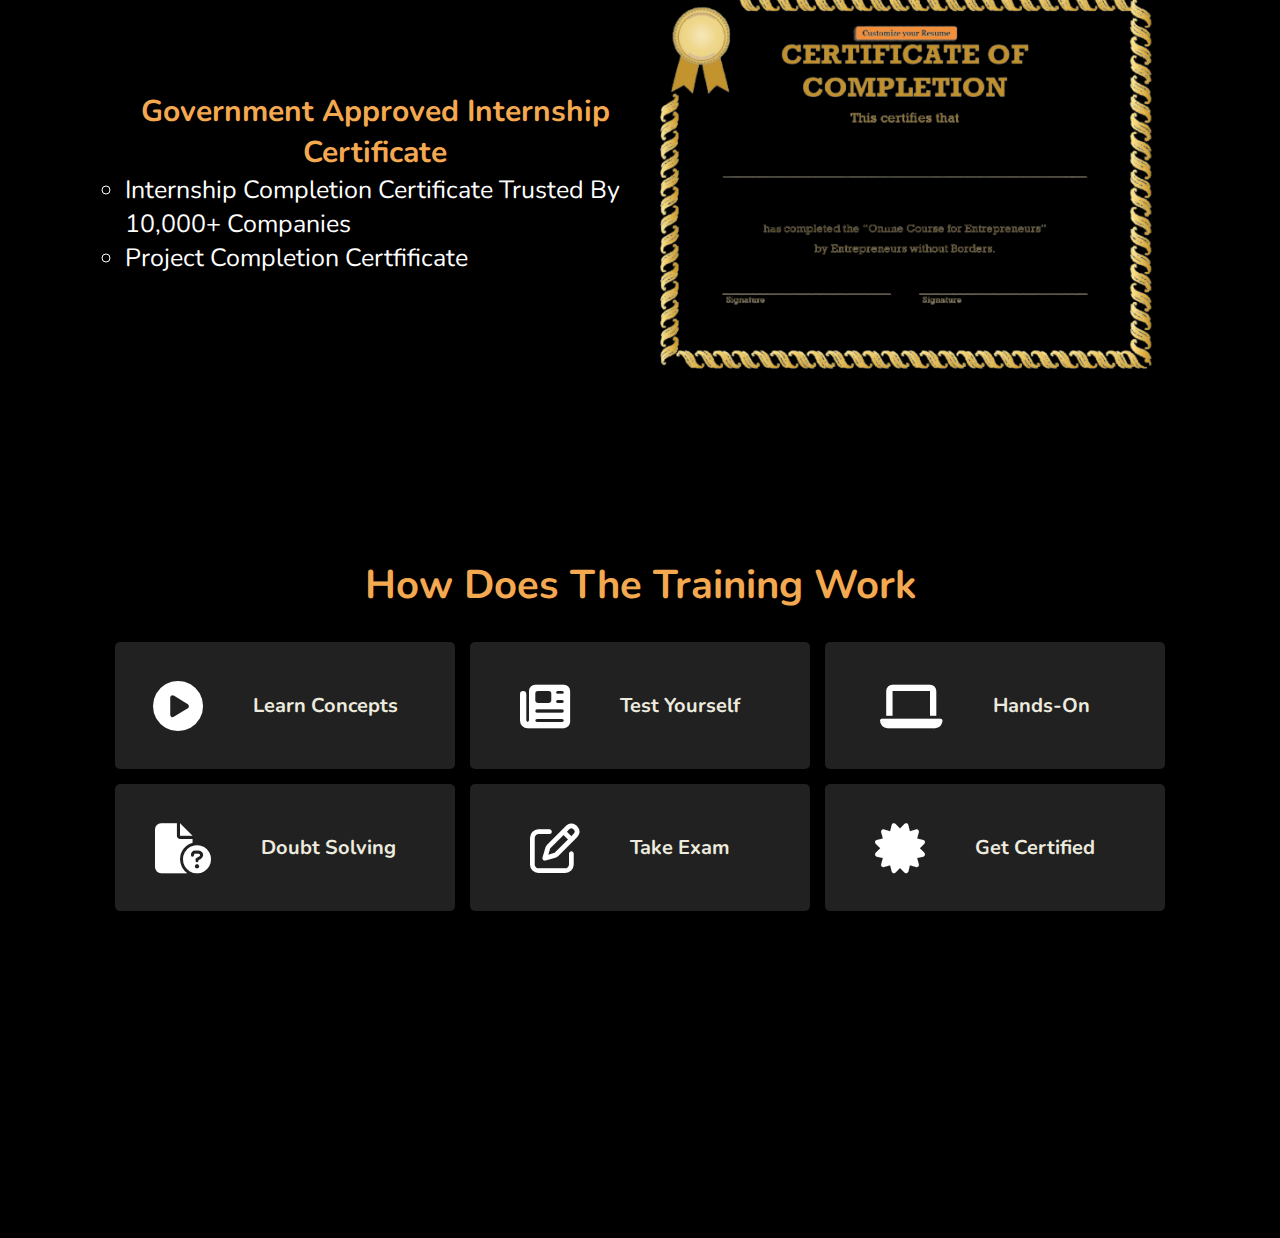
<file: course7.html>
<!DOCTYPE html>
<html lang="en">
<head>
    <meta charset="UTF-8">
    <meta name="viewport" content="width=device-width, initial-scale=1.0">
    <title>Autocad</title>
    <link rel="stylesheet" href="course.css">
    <link rel="stylesheet" href="https://cdnjs.cloudflare.com/ajax/libs/font-awesome/6.4.0/css/all.min.css">
</head>
<body>
    <header>Auto Cad (Computer-Aided Design)</header>
    <section class="home" id="home">
        <div class="content">
            <h1>Learn Auto Cad</h1>
            <ul style="list-style-type:disc;">
              <li>AutoCAD is primarily used to create detailed 2D and 3D drawings, plans, and models in a variety of industries, such as architecture, engineering, and construction. </li>
              <li>It allows designers and drafters to create precise and accurate drawings using a range of tools and features.</li>
              <li> It allows a user to conceptualize ideas, product designs, and drawings to the required level of technical accuracy and perform rapid design calculations and simulations in manufacturing industries.</li>
            </ul>
           
        </div>
        <div class="image">
            <img src="course7.png">
        </div>
    </section>
    <section class="highlights" id="highlights">
        <h1>Course Highlights</h1>
        <div class="box-container">
            <div class="box">
                <i class="fas fa-circle-play"></i>
                <div class="content">
                    <h2>Learn Online</h2>
                </div>
            </div>
            <div class="box">
                <i class="fa-sharp fa-solid fa-newspaper"></i>
                <div class="content">
                    <h2>Assignments</h2>
                </div>
            </div>
            <div class="box">
                <i class="fas fa-mobile"></i>
                <div class="content">
                    <h2>Mobile Friendly</h2>
                </div>
            </div>
            <div class="box">
                <i class="fas fa-stairs"></i>
                <div class="content">
                    <h2>Beginner Friendly</h2>
                </div>
            </div>
            <div class="box">
                <i class="fas fa-download"></i>
                <div class="content">
                    <h2>Downloadable Content</h2>
                </div>
            </div>
            <div class="box">
                <i class="fa-solid fa-circle-question"></i>
                <div class="content">
                    <h2>Doubt Clearing</h2>
                </div>
            </div>
        </div> 
    </section>
    <section>
        <h1>Certification</h1>
        <div class="certificate">
            <div class="content">
                <h1>Government Approved Internship Certificate</h1>
                    <ul style="list-style-type:circle;">
                        <li>Internship Completion Certificate trusted by 10,000+ Companies</li>
                        <li>Project Completion Certfificate</li>
                    </ul>
            </div>
            <div class="image">
                <img src="certificate.png">
            </div>
        </div>
    </section>
    <section class="process" id="process">
        <h1>How does the Training work</h1>
        <div class="box-container">
            <div class="box">
                <i class="fas fa-circle-play"></i>
                <div class="content">
                    <h2>Learn Concepts</h2>
                </div>
            </div>
            <div class="box">
                <i class="fa-sharp fa-solid fa-newspaper"></i>
                <div class="content">
                    <h2>Test Yourself</h2>
                </div>
            </div>
            <div class="box">
                <i class="fa-solid fa-laptop"></i>
                <div class="content">
                    <h2>Hands-on</h2>
                </div>
            </div>
            <div class="box">
                <i class="fa-solid fa-file-circle-question"></i>
                <div class="content">
                    <h2>Doubt Solving</h2>
                </div>
            </div>
            <div class="box">
                <i class="fa-regular fa-pen-to-square"></i>
                <div class="content">
                    <h2>Take Exam</h2>
                </div>
            </div>
            <div class="box">
                <i class="fa-solid fa-certificate"></i>
                <div class="content">
                    <h2>Get Certified</h2>
                </div>
            </div>
        </div> 
    </section>
</body>
</html>
</file>
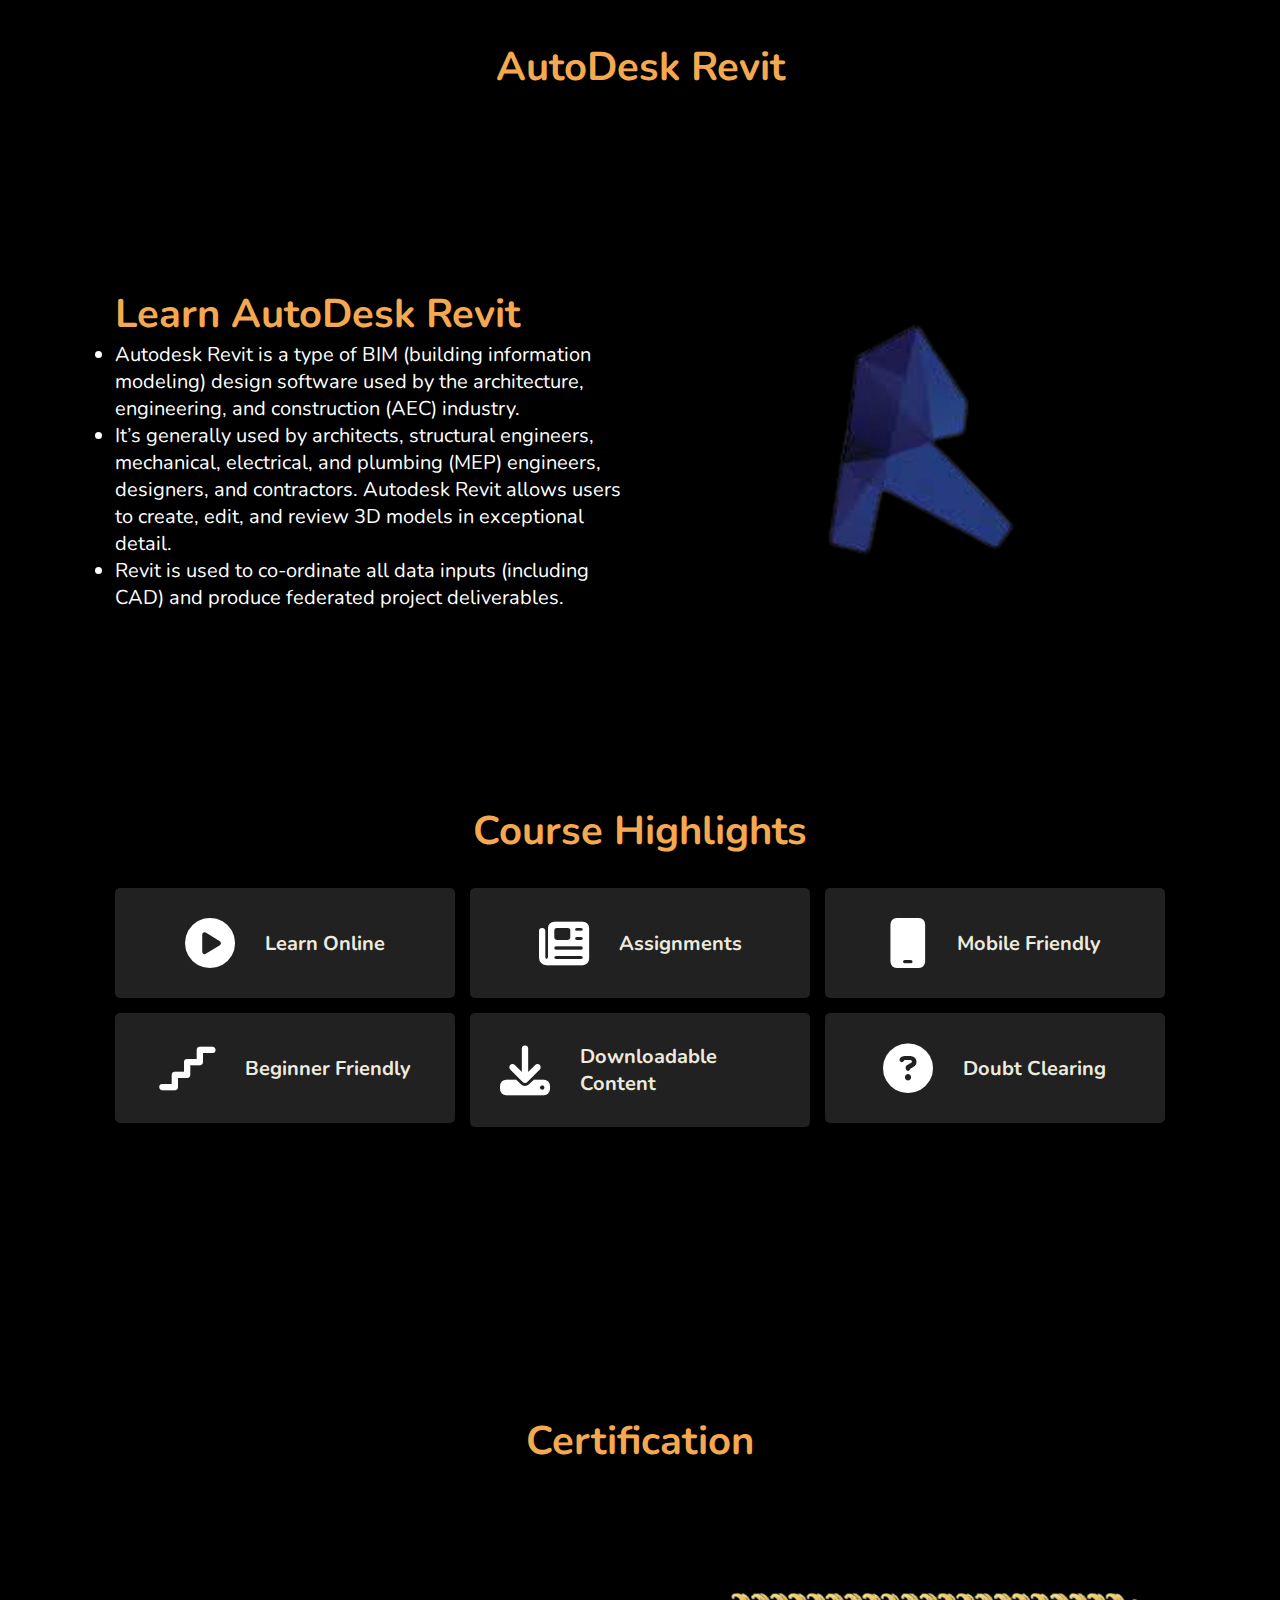
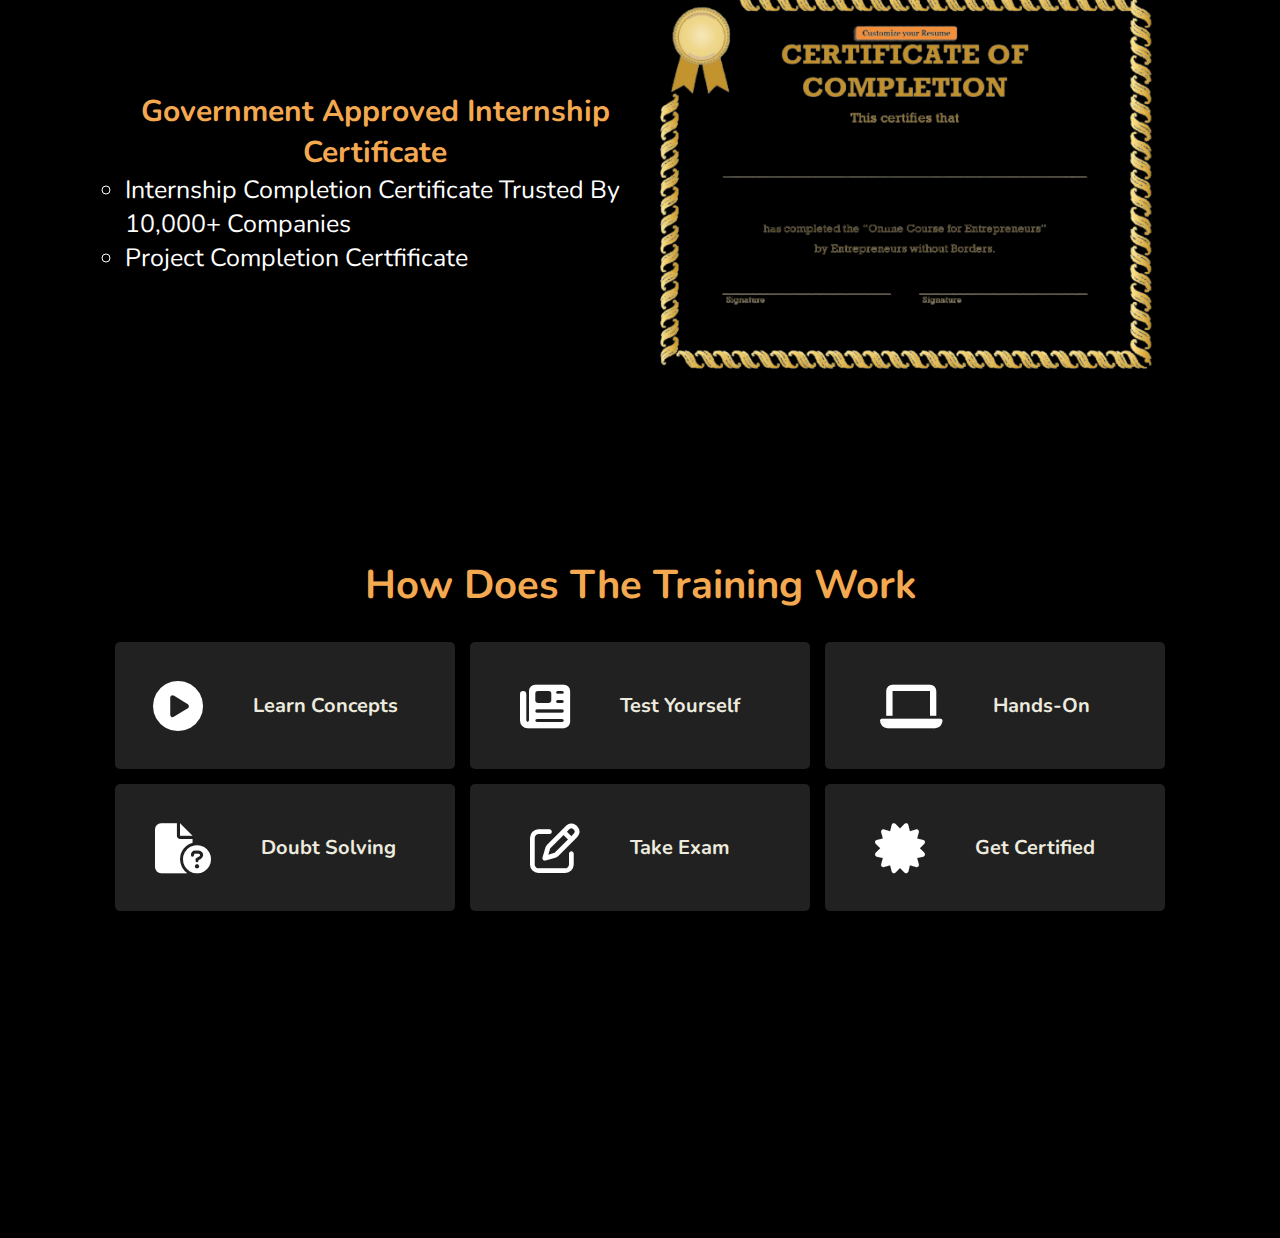
<file: course8.html>
<!DOCTYPE html>
<html lang="en">
<head>
    <meta charset="UTF-8">
    <meta name="viewport" content="width=device-width, initial-scale=1.0">
    <title>Revit</title>
    <link rel="stylesheet" href="course.css">
    <link rel="stylesheet" href="https://cdnjs.cloudflare.com/ajax/libs/font-awesome/6.4.0/css/all.min.css">
</head>
<body>
    <header>AutoDesk Revit</header>
    <section class="home" id="home">
        <div class="content">
            <h1>Learn AutoDesk Revit</h1>
            <ul style="list-style-type:disc;">
              <li>Autodesk Revit is a type of BIM (building information modeling) design software used by the architecture, engineering, and construction (AEC) industry.  </li>
              <li>It’s generally used by architects, structural engineers, mechanical, electrical, and plumbing (MEP) engineers, designers, and contractors. Autodesk Revit allows users to create, edit, and review 3D models in exceptional detail.</li>
              <li>Revit is used to co-ordinate all data inputs (including CAD) and produce federated project deliverables. </li>
            </ul>
           
        </div>
        <div class="image">
            <img src="course8.png">
        </div>
    </section>
    <section class="highlights" id="highlights">
        <h1>Course Highlights</h1>
        <div class="box-container">
            <div class="box">
                <i class="fas fa-circle-play"></i>
                <div class="content">
                    <h2>Learn Online</h2>
                </div>
            </div>
            <div class="box">
                <i class="fa-sharp fa-solid fa-newspaper"></i>
                <div class="content">
                    <h2>Assignments</h2>
                </div>
            </div>
            <div class="box">
                <i class="fas fa-mobile"></i>
                <div class="content">
                    <h2>Mobile Friendly</h2>
                </div>
            </div>
            <div class="box">
                <i class="fas fa-stairs"></i>
                <div class="content">
                    <h2>Beginner Friendly</h2>
                </div>
            </div>
            <div class="box">
                <i class="fas fa-download"></i>
                <div class="content">
                    <h2>Downloadable Content</h2>
                </div>
            </div>
            <div class="box">
                <i class="fa-solid fa-circle-question"></i>
                <div class="content">
                    <h2>Doubt Clearing</h2>
                </div>
            </div>
        </div> 
    </section>
    <section>
        <h1>Certification</h1>
        <div class="certificate">
            <div class="content">
                <h1>Government Approved Internship Certificate</h1>
                    <ul style="list-style-type:circle;">
                        <li>Internship Completion Certificate trusted by 10,000+ Companies</li>
                        <li>Project Completion Certfificate</li>
                    </ul>
            </div>
            <div class="image">
                <img src="certificate.png">
            </div>
        </div>
    </section>
    <section class="process" id="process">
        <h1>How does the Training work</h1>
        <div class="box-container">
            <div class="box">
                <i class="fas fa-circle-play"></i>
                <div class="content">
                    <h2>Learn Concepts</h2>
                </div>
            </div>
            <div class="box">
                <i class="fa-sharp fa-solid fa-newspaper"></i>
                <div class="content">
                    <h2>Test Yourself</h2>
                </div>
            </div>
            <div class="box">
                <i class="fa-solid fa-laptop"></i>
                <div class="content">
                    <h2>Hands-on</h2>
                </div>
            </div>
            <div class="box">
                <i class="fa-solid fa-file-circle-question"></i>
                <div class="content">
                    <h2>Doubt Solving</h2>
                </div>
            </div>
            <div class="box">
                <i class="fa-regular fa-pen-to-square"></i>
                <div class="content">
                    <h2>Take Exam</h2>
                </div>
            </div>
            <div class="box">
                <i class="fa-solid fa-certificate"></i>
                <div class="content">
                    <h2>Get Certified</h2>
                </div>
            </div>
        </div> 
    </section>
</body>
</html>
</file>
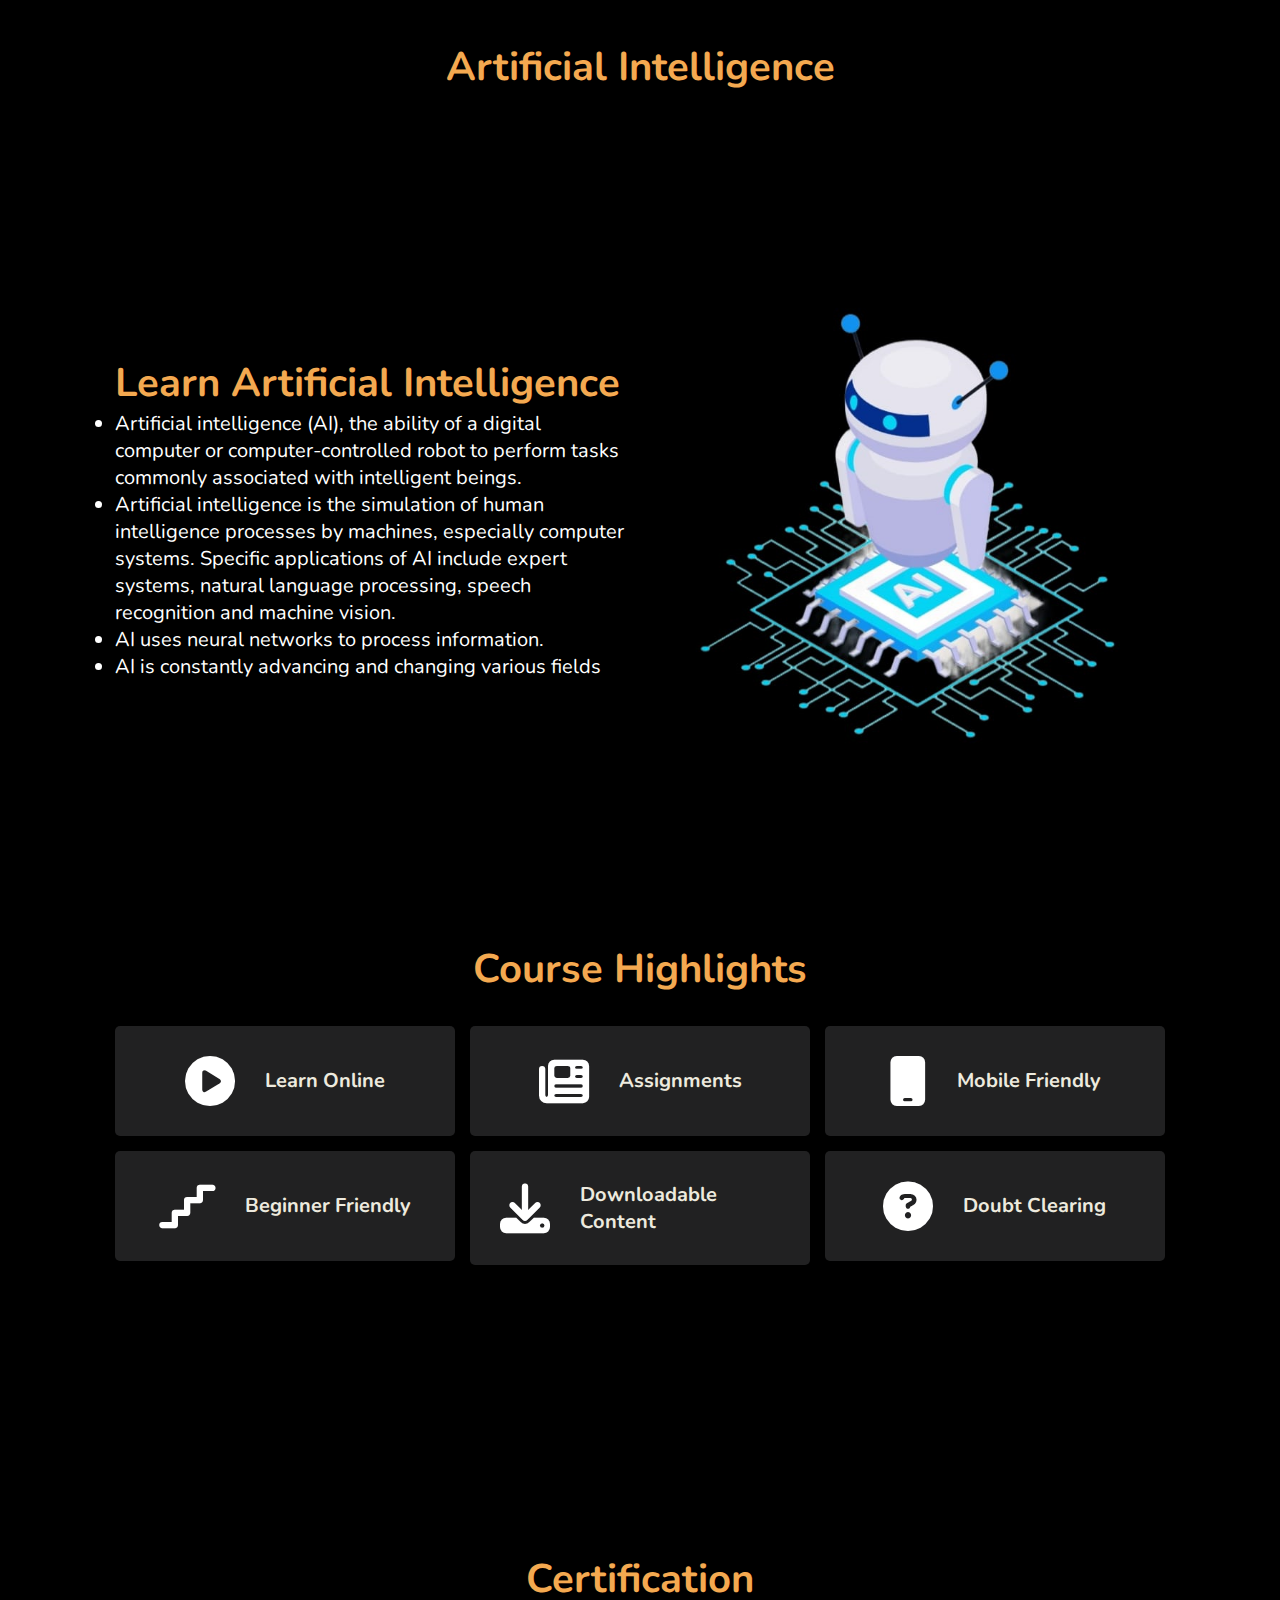
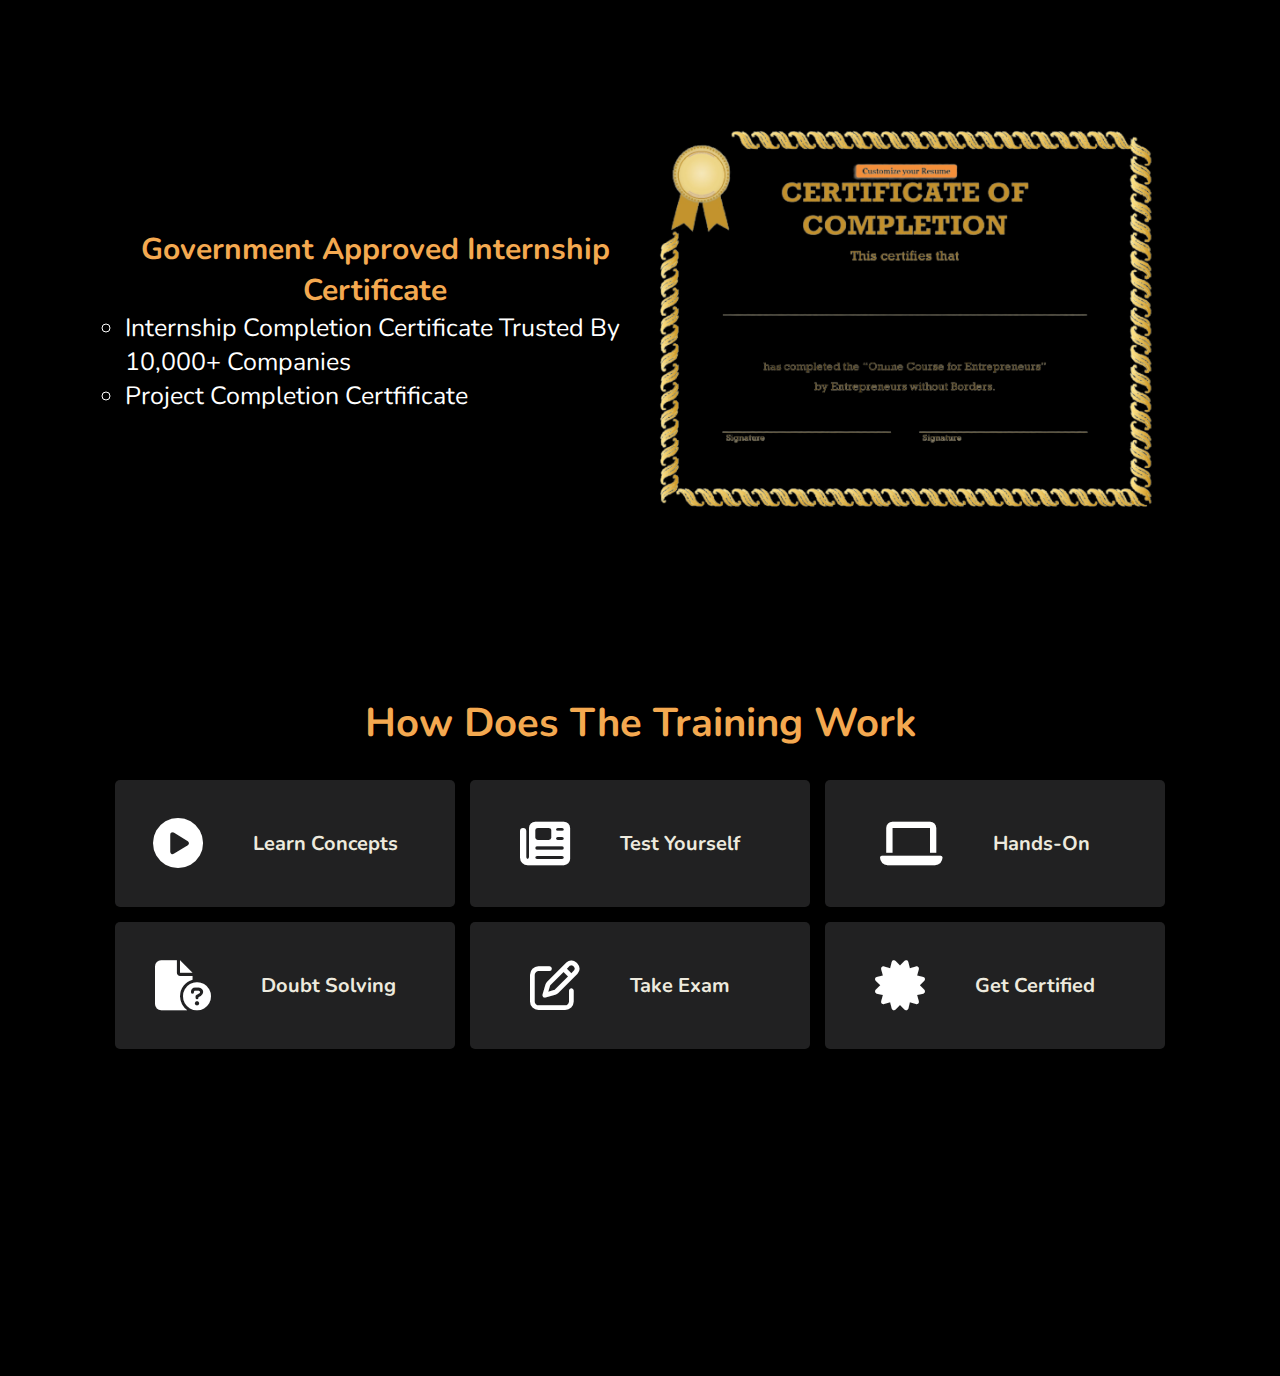
<file: course9.html>
<!DOCTYPE html>
<html lang="en">
<head>
    <meta charset="UTF-8">
    <meta name="viewport" content="width=device-width, initial-scale=1.0">
    <title>Artificial Intelligence</title>
    <link rel="stylesheet" href="course.css">
    <link rel="stylesheet" href="https://cdnjs.cloudflare.com/ajax/libs/font-awesome/6.4.0/css/all.min.css">
</head>
<body>
    <header>Artificial Intelligence</header>
    <section class="home" id="home">
        <div class="content">
            <h1>Learn Artificial Intelligence</h1>
            <ul style="list-style-type:disc;">
              <li>Artificial intelligence (AI), the ability of a digital computer or computer-controlled robot to perform tasks commonly associated with intelligent beings.</li>
              <li>Artificial intelligence is the simulation of human intelligence processes by machines, especially computer systems. Specific applications of AI include expert systems, natural language processing, speech recognition and machine vision.</li>
              <li>AI uses neural networks to process information.</li>
              <li>AI is constantly advancing and changing various fields</li>
            </ul>
           
        </div>
        <div class="image">
            <img src="course9.png">
        </div>
    </section>
    <section class="highlights" id="highlights">
        <h1>Course Highlights</h1>
        <div class="box-container">
            <div class="box">
                <i class="fas fa-circle-play"></i>
                <div class="content">
                    <h2>Learn Online</h2>
                </div>
            </div>
            <div class="box">
                <i class="fa-sharp fa-solid fa-newspaper"></i>
                <div class="content">
                    <h2>Assignments</h2>
                </div>
            </div>
            <div class="box">
                <i class="fas fa-mobile"></i>
                <div class="content">
                    <h2>Mobile Friendly</h2>
                </div>
            </div>
            <div class="box">
                <i class="fas fa-stairs"></i>
                <div class="content">
                    <h2>Beginner Friendly</h2>
                </div>
            </div>
            <div class="box">
                <i class="fas fa-download"></i>
                <div class="content">
                    <h2>Downloadable Content</h2>
                </div>
            </div>
            <div class="box">
                <i class="fa-solid fa-circle-question"></i>
                <div class="content">
                    <h2>Doubt Clearing</h2>
                </div>
            </div>
        </div> 
    </section>
    <section>
        <h1>Certification</h1>
        <div class="certificate">
            <div class="content">
                <h1>Government Approved Internship Certificate</h1>
                    <ul style="list-style-type:circle;">
                        <li>Internship Completion Certificate trusted by 10,000+ Companies</li>
                        <li>Project Completion Certfificate</li>
                    </ul>
            </div>
            <div class="image">
                <img src="certificate.png">
            </div>
        </div>
    </section>
    <section class="process" id="process">
        <h1>How does the Training work</h1>
        <div class="box-container">
            <div class="box">
                <i class="fas fa-circle-play"></i>
                <div class="content">
                    <h2>Learn Concepts</h2>
                </div>
            </div>
            <div class="box">
                <i class="fa-sharp fa-solid fa-newspaper"></i>
                <div class="content">
                    <h2>Test Yourself</h2>
                </div>
            </div>
            <div class="box">
                <i class="fa-solid fa-laptop"></i>
                <div class="content">
                    <h2>Hands-on</h2>
                </div>
            </div>
            <div class="box">
                <i class="fa-solid fa-file-circle-question"></i>
                <div class="content">
                    <h2>Doubt Solving</h2>
                </div>
            </div>
            <div class="box">
                <i class="fa-regular fa-pen-to-square"></i>
                <div class="content">
                    <h2>Take Exam</h2>
                </div>
            </div>
            <div class="box">
                <i class="fa-solid fa-certificate"></i>
                <div class="content">
                    <h2>Get Certified</h2>
                </div>
            </div>
        </div> 
    </section>
</body>
</html>
</file>
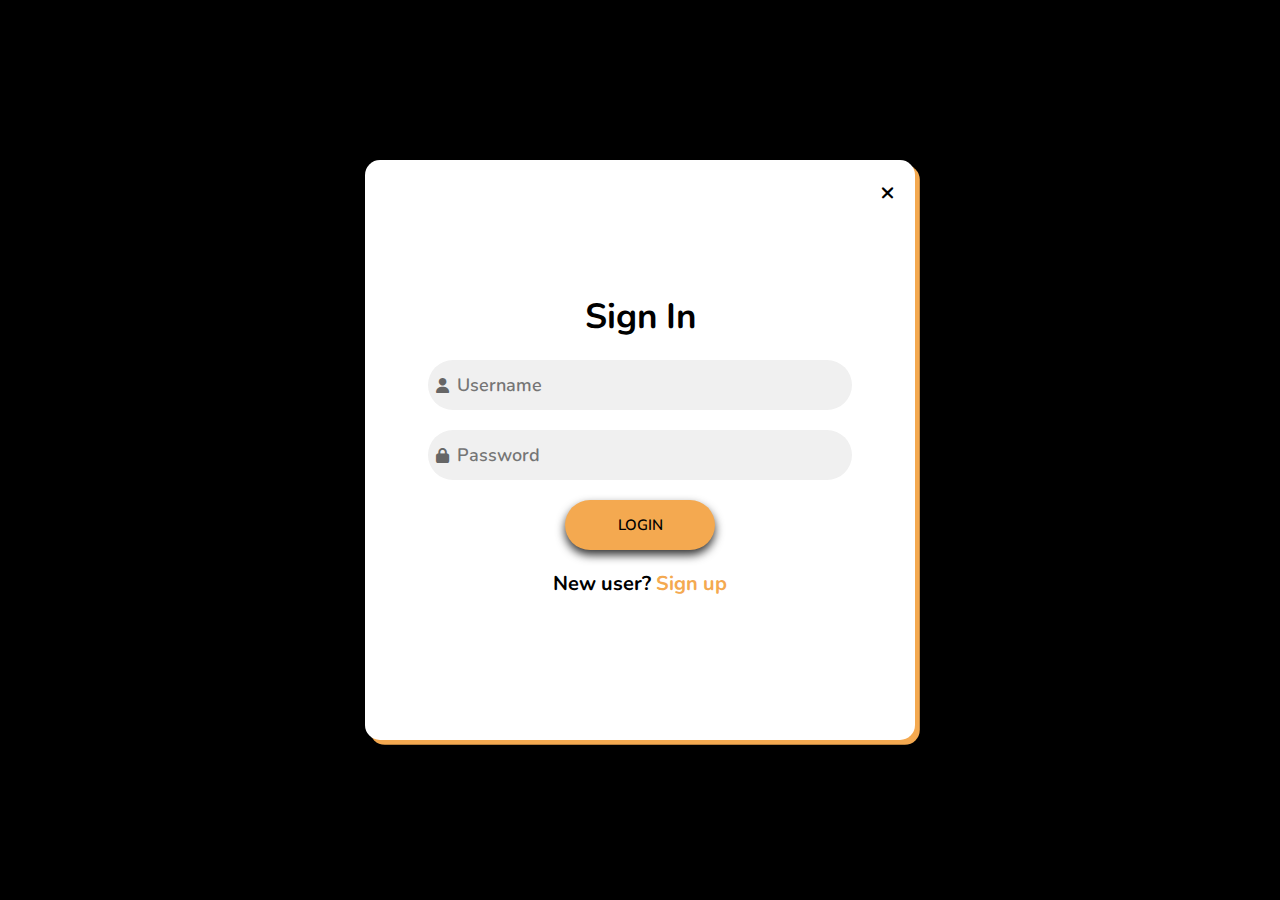
<file: signin.html>
<!DOCTYPE html>
<html lang="en">
<head>
    <meta charset="UTF-8">
    <meta name="viewport" content="width=device-width, initial-scale=1.0">
    <title>Signin</title>
    <link rel="Stylesheet" href="signup.css">
    <link rel="stylesheet" href="https://cdnjs.cloudflare.com/ajax/libs/font-awesome/6.4.0/css/all.min.css">
</head>
<body>
    <div class="container">
        <div class="signin">
            <a href="index.html"><label for="" class="close-btn">&times;</label></a>
            <form action="">
                <h2 class="title">Sign In</h2>
                <div class="input-field">
                    <i class="fas fa-user"></i>
                    <input type="username" placeholder="Username">
                </div>
                <div class="input-field">
                    <i class="fas fa-lock"></i>
                    <input type="password" placeholder="Password">
                </div>
                <input type="submit" value="Login" class="btn">
                <p class="social-text">New user? <a href="signup.html">Sign up</a> </p>
            </form>
        </div>
    </div>
    
</body>
</html>
</file>
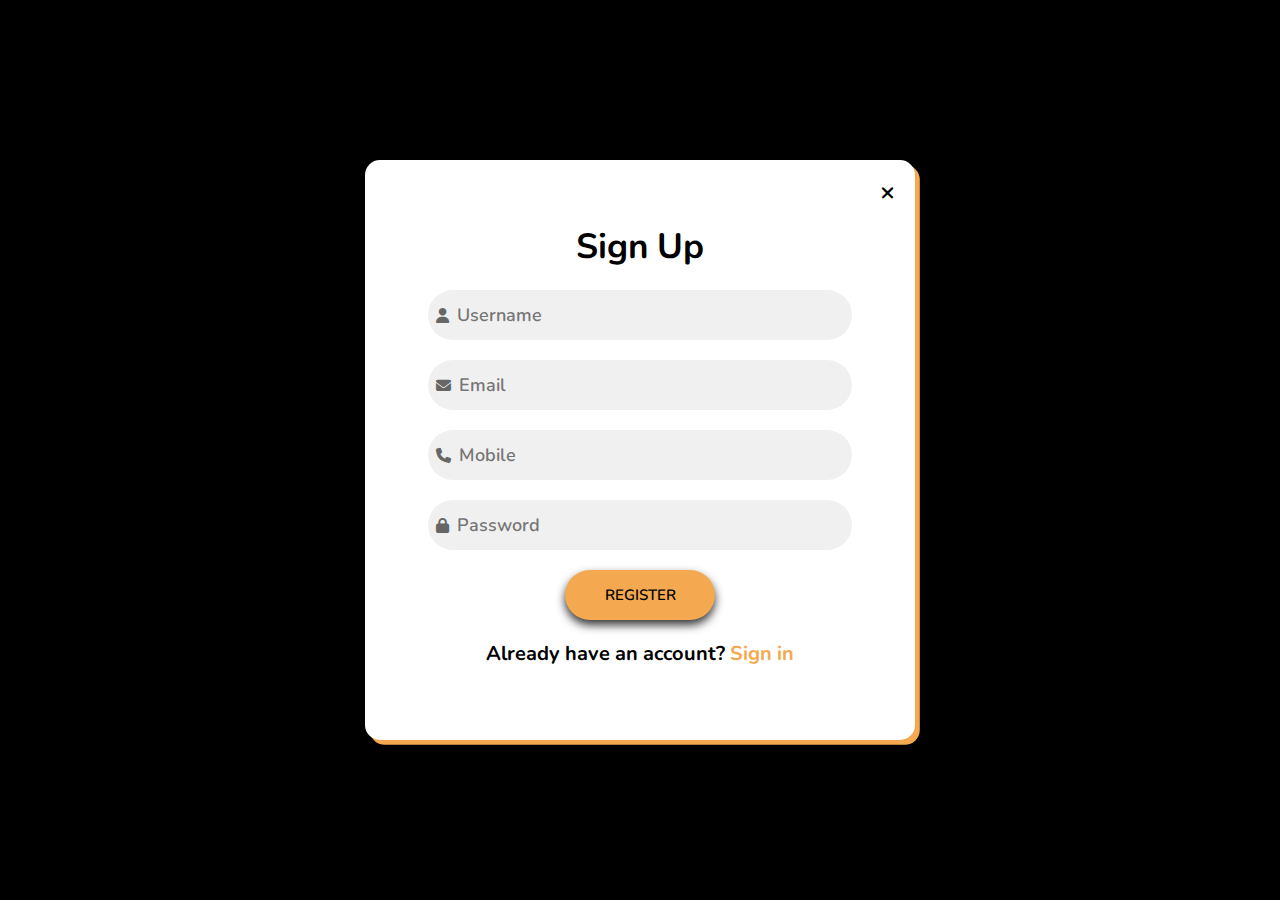
<file: signup.html>
<!DOCTYPE html>
<html lang="en">
<head>
    <meta charset="UTF-8">
    <meta name="viewport" content="width=device-width, initial-scale=1.0">
    <title>Signup</title>
    <link rel="stylesheet" href="signup.css">
    <link rel="stylesheet" href="https://cdnjs.cloudflare.com/ajax/libs/font-awesome/6.4.0/css/all.min.css">
</head>
<body>
    <div class="container">
        <div class="signin">
            <a href="index.html"><label for="" class="close-btn">&times;</label></a>
            <form action="">
                <h2 class="title">Sign Up</h2>
                <div class="input-field">
                    <i class="fas fa-user"></i>
                    <input type="username" placeholder="Username">
                </div>
                <div class="input-field">
                    <i class="fas fa-envelope"></i>
                    <input type="username" placeholder="Email">
                </div>
                <div class="input-field">
                    <i class="fas fa-phone"></i>
                    <input type="username" placeholder="Mobile">
                </div>
                <div class="input-field">
                    <i class="fas fa-lock"></i>
                    <input type="password" placeholder="Password">
                </div>
                <input type="submit" value="Register" class="btn">
                <p class="social-text">Already have an account? <a href="signin.html">Sign in </a></p>
            </form>
        </div>
    </div>
    
</body>
</html>
</file>
<file: last.css>
@import url('https://fonts.googleapis.com/css2?family=Nunito:wght@200;300;400;500;600;700&display=swap');
*{
  font-family: 'Nunito', sans-serif;
  margin:0;padding:0; 
  box-sizing:border-box;
  outline:none;border:none;
  text-decoration:none;
  text-transform:capitalize;
  transition:all .2s linear;
}

html{
    font-size:62.5%;
    overflow-x:hidden;
    scroll-behavior:smooth;
    scroll-padding-top:6rem;
}
body{
    background-color:black;   
}
section{
    padding:2rem 9%;
}
header{
    position:fixed;
    top:0;left:0;right:0;
    z-index:1000;
    display:flex;
    align-items:center;
    justify-content:space-between;
    background:black;
    padding:2rem 9%;
    box-shadow:0 .5rem 1rem rgba(255,255,255,0.2);
}
header .logo{
   font-size:3rem;
   font-weight:bold;
   color:#f4a950; 
}
header .logo i{
    padding-right:1rem;
    color:#f4a950;
}
header .navbar a{
    font-size:2.5rem;
    margin:0 1rem;
    color:#fff;
}
header .navbar a:hover{
    color:#f4a950;
}
#menu-bar{
    font-size:2rem;
    cursor:pointer;
    color: #f4a950;
    border:.1rem solid;
    border-radius:.3rem;
    padding:.5rem 1rem;
    display:none;
} 
.home{
    padding:0;
    position:relative; 
 }
 .home .slide-container .slide{
     min-height:100vh;
     display:flex;
     align-items:center;
     flex-wrap:wrap;
     gap:1.5rem;
     padding:0 9%;
     padding-top:9rem;
 }
 .home .slide-container .slide .content{
     flex:1 1 40rem;
     animation:slideContent .3s linear 1s backwards;
 }
 @keyframes slideContent{
     0%{
         opacity:0;
         transform:translateX(-10rem);
 }
 }
 .home .slide-container .slide image{
     flex:1 1 40rem;
     padding-bottom:10rem;
     position:relative;
     z-index:0;
     align-items:center;
 }
 .home .slide-container .slide .home{
     width: 100%;
     align-items:center;
     animation: home .3s linear;
 }
 @keyframes home{
     0%{
         transform:rotate(0deg) scale(.5);
     }
 }
 .home .slide-container .slide .content span{
     font-size:4rem;
     color:white;
 }
 .home .slide-container .slide .content h3{
     font-size:3rem;
     color:#f4a950;
 }
 .home .slide-container .slide .content p{
     font-size:2rem;
     color:white;
     padding:.5rem 0;
     text-transform: none;
 }
 .btn{
     display:inline-block;
     margin-top:1rem;
     border-radius:.5rem;
     border:.2rem solid white;
     font-weight:bolder;
     font-size:1.7rem;
     color:black;
     cursor:pointer;
     background:#f4a950;
     padding:.8rem 3rem;
 }
 .home .slide-container{
    display:none;
}
.home .slide-container.active{
  display:block;
}
.home #prev,.home #next{
    position:absolute;
    top:50%;
    transform:translateY(-50%);
    z-index:100;
    height:5rem;
    width:5rem;
    border-radius:50%;
    line-height:5rem;
    font-size:1.8rem;
    color:black;
    border:.2rem solid black;
    cursor:pointer;
    background:white; 
    text-align:center;
}
.home #prev:hover,.home #next:hover{
    background-color: #f4a950;
}
.home #prev{
    left:3rem;
}
.home #next{
   right:3rem; 
}
#about{
    min-height:100vh;
}
.about1{
    display:flex;
    align-items:center;
    flex-direction:column;
    background-color:black;
    margin-bottom:5rem;
} 
.about1 h1{
    font-size:2.5rem;
    color:#f4a950;
    margin-top:3rem;
    margin-bottom:1rem;
    text-transform:capitalize;
}

.about1 .box-container{
    background-color:white;
    width:100%;
    display:flex;
    flex-wrap:wrap;
    align-items:right;
    border-radius:10px;
    border-top:8px solid #f4a950;
    padding:20px;
    gap:2rem;
}
.about1 .image{
    width:250px;
    height:250px;
    overflow:hidden;
    border:.1rem solid black;
    border-radius:0.5rem;
}
.about1 .image img{
    width:100%;
    height:100%;
    object-fit:cover;
    object-position: center;
}
.about1 .box{
    position:relative;
    display:flex;
    flex:1 1 17rem;
    flex-direction:column;
    align-items:center;
    text-align:center;
}
.about1 .box h3{
  font-size:2rem;
  color:black;
}
.about1 .image img:hover{
    transform:scale(1.08);
    transition:0.5s;
}
.about2{
    margin:1rem;
    margin-bottom:2rem;
}
.about2 .motive{
    align-items:center;
    margin:2rem;
} 
.about2 .motive h1{
    font-size:4rem;
    color:#f4a950;
    text-align:center;
}
.about2 .motive p{
    padding:.5rem;
    margin-top:2rem;
    color:white;
    font-size:1.7rem;
}
.about2 .box-container{
    display:grid;
    grid-template-columns:repeat(auto-fit,minmax(27rem,1fr));
    gap:1.5rem;
    align-items:flex-start;
}
.about2 .box-container .box{
    background-color:#1A1110;
    border-radius:.5rem;
    padding:1rem;
    display:flex;
    align-items:center;
    justify-content:center;
    gap:1.5rem;
}
.about2 .box-container .box i{
    font-size:5rem;
    color:#EDEADE;
}
.about2 .box-container .box .content h3{
    font-size:2rem;
    color:#f4a950;
    margin-bottom:.5rem;
}
.about2 .box-container .box .content p{
    font-size:1.6rem;
    color:#EDEADE;
}
.courses{
    display:grid;
    align-items:center;
    flex-direction:column;
    min-height:100vh;
} 
.courses h1{
    font-size:4rem;
    color:#f4a950;
    text-align:center;
    margin-bottom:1rem;
}
.courses .box-container{
    width:100%;
    display:grid;
    grid-template-columns:repeat(auto-fit,minmax(30rem,1fr));
    background-color:white;
    align-items:center;
    border-radius:10px;
    padding:20px;
    gap:2rem;
}
.courses .box{
    position:relative;
    align-items:center;
    text-align:center;
    border:.1rem solid;
}
.courses .image{
    width:100%;
    height:250px;
    overflow:hidden;
}
.courses .image img{
    width:100%;
    height:100%;
    object-fit:cover;
    object-position: center;
}
.courses .content h2{
    padding:1rem;
    font-size:2rem;
}
.courses .info{
    width:100%;
    background-color:	#EDEADE;
} 
.courses .info h3{
  padding:1rem;
  font-size:2rem;
  color:#f4a950;
}
.courses .image img:hover{
    transform:scale(1.08);
    transition:0.5s;
}
.review{
    display:grid;
    align-items:center;
    flex-direction:column;
    min-height:100vh;
} 
.review h1{
    font-size:4rem;
    color:#f4a950;
    margin-bottom:1rem;
    text-align:center;
}
.review .container{
    width:100%;
    height:100%;
    display:grid;
    background-color:white;
    grid-template-columns:repeat(auto-fit,minmax(30rem,1fr));
    border-radius:10px;
    align-items:center;
    box-shadow:1.5rem;
    gap:2rem;
    padding:20px;
}
.review .container .box-container{
    border:.5rem solid rgba(0,0,0,.2);
    box-shadow:1.5rem;
    height:280px;
    width:100%;
    padding:1rem;
}
.review .box-container .box {
    display:flex;
    align-items:center;
    justify-content:space-between;
}
.review .box-container .box .review-info{
    display:flex;
    align-items:center;
}
.review .box-container .box i{
    font-size:6rem;
    color:gray;
    opacity:.5;
}
.review .box-container .box .review-info img{
    border-radius:50%;
    object-fit:cover;
    height:10rem;
    width:10rem;
    margin-right:1.5rem;
}
.review .container .box .review-info h3{
    font-size:2rem;
}
.review .container .box .review-info span{
    font-size:1.5rem;
    color:#0B0B45;
    font-weight:bold;
    text-transform:capitalize;
}
.review .container .text{
    padding:1rem 0;
    font-size:1.6rem;
    color:black;
    text-transform: none;
}
.contact h2{
    color:#f4a950;
    font-size:4rem;
    text-align: center;
    margin-bottom:4rem;
}
.contact .box-container{
    display:flex;
    flex-wrap:wrap;
    column-gap:5rem;
}
.contact .box-container.contact-info{
    flex:1 1 20rem;   
}
.contact .contact-form{
    flex:1 1 20rem;
    display:flex;
    justify-content:center;
}
.contact .box-container .contact-info h2{
    text-align:left;
    font-size:3rem;
    color:#f4a950;
}
.contact .box-container .contact-info p{
    color:white;
    font-size:2rem;
    margin:.5rem;
    text-transform: none;
}
.contact .address{
    display:flex;
    flex-direction:column;
}
.contact .box-container .contact-info .address i{
  display:flex;
  align-items:center;
  margin-bottom:0.5rem;
  font-size:20px;
  color:white;
}
.contact .address span{
    font-size:1.8rem;
    gap:1rem;
    color:white;
    margin:1rem;
}
.contact .social{
    margin-top:1rem;
}
.contact .social a{
    font-size:24px;
    color:#f4a950;
    margin-right:1.5rem;
}
.contact .social a:hover{
    color:white;
}
.contact .box-container .contact-form form{
    width:90%;
    display:flex;
    flex-direction:column;
}
.contact .box-container .contact-form form input,textarea{
    width:100%;
    padding:15px;
    font-size:1.5rem;
    color:var(--black);
    border-radius: 0.5rem;
    outline:none;
    margin-bottom:2rem;
    border:2px solid black;
    box-shadow: 0 4px 4px 2px rgba(0,0,0,.5);
}
.contact .contact-form form input::placeholder,
 textarea::placeholder{
    color:black;   
 }
 .contact .contact-form form textarea{
        resize:none;
        height:150px;
 }
 .contact .contact-form form .btn{
    max-width:100px;
    background-color:#f4a950;
    font-size:1.7rem;
    color:black;
    font-weight:bold;
    border:none;
    margin:0 auto;
 }
 .contact .contact-form form .btn:hover{
    transform: scale(1.04);;
 }
 .contact .box-container{
    display:flex;
    align-items:center;
    flex-wrap:wrap;
    gap:1.5rem;
}
.contact .box-container form{
    flex:1 1 40rem;
}
.contact  form .box{
    width:100%;
    margin-top:1rem;
    margin-bottom:2rem;
    border-radius: .5rem;
    border:2px solid black;
    box-shadow: 0 4px 4px 2px rgba(0,0,0,.5);
    font-size:1.8rem;
    color:var(--black);
    padding:1.4rem;
    text-transform: none;

}
.copyright p{
    font-size:1.7rem;
    color:white;
    font-weight:bold;
    text-align:center;
}
.copyright h1{
    font-size:1.5rem;
    color:white;
    text-align:center;
}
@media (max-width:1350px)
{   
    .home{
        column-gap:5rem;
    }
    .home .image{
        text-align:center;
    }
    .about .image{
        width:320px;
        height:300px;
    }
}
@media(max-width:1150px)
{
    .home .slide-container .slide .image{
        text-align:center;
        margin:0 auto;
    }
}
@media(max-width:1050px)
{
    html{
        font-size:58%;
    }
}
@media(max-width:1024px)
{
    html{
        font-size:55%;
    }
    section{
        padding:3rem;
    }
    .home .image{
        text-align:center;
    }
   .home .image img{
       width:70%;

   }
}


 @media(max-width:991px){
    header{
        padding:2rem;
    }
    .contact .box-container{
        gap:2rem;
        padding:2rem;
    }
    .about .image{
        width:300px;
        height:300px;
    }
    .contact .box-container .contact-form form{
        width:90%;
    }
}
@media(max-width:871px)
{
    .home .image img{
        width: 60%;
    }
}
@media(max-width:768px){
    #menu-bar{
        display:block;
    }
    header .navbar{
        position:absolute;
        top:100%;
        left:0;right:0;
        width:100%;
        background:black;
        border-top:.1rem solid rgba(255,255,255,0.1); 
        clip-path:polygon(0 0,100% 0,100% 0, 0 0);  
    }
    header .navbar.active{
        clip-path:polygon(0 0,100% 0,100% 100%, 0 100%);
    }
    header .navbar a{
        font-size:2rem;
        margin:1rem;
        padding:1rem;
        display: block;
        border:.2rem solid rgba(255,255,255,.1);
        border-left:.5rem solid white;
        background-color:#f4a950;
        color:black;
        font-weight:bold;
    }
    .home .content h1{
        font-size:3.5rem;
        margin-bottom:2rem;
    }
    .home .content p{
        margin-bottom:2rem;
    }
    .about .image{
        width:250px;
        height:250px;
    }
    .contact .box-container{
        padding:.5rem;
        column-gap:.5rem;
        row-gap:1.5rem;
    }
    .contact .box-container .contact-form form{
        width:90%;
    }

}
@media (max-width:700px)
{
    .contact .box-container {
        gap:2rem;
        padding:2rem;
    }
    .contact .box-container .contact-form form{
        width:75%;
        display:flex;
        flex-direction:column;
    }
}
@media(max-width:500px)
{
    .home #prev{
        left:2rem;
    }
    .home #next{
        right:2rem;
    }
    .home #prev,.home #next{
        top:60%;
    }
}
@media(max-width:450px){
    html{
        font-size:50%;
    }
    .home .content h1{
        font-size:3rem;
    }
    .home .image img{
        width:90%;
    }
    
    .about .box h3{
        font-size:3rem;
    }
    .about .image{
        width:250px;
        height:300px;
        border-radius:0.5rem;
        overflow:hidden;
    }
    .contact .box-container{
        padding:1rem;
        gap:2rem;
    }
    .contact .box-container .contact-form form{
        width:100%;
        display:flex;
        flex-direction:column;
    }
   
}
@media(max-width:320px){
    .about .image{
        width:200px;
        height:200px;
    }
    
}
</file>
<file: course.css>
@import url('https://fonts.googleapis.com/css2?family=Nunito:wght@200;300;400;500;600;700&display=swap');
*{
  font-family: 'Nunito', sans-serif;
  margin:0;padding:0; 
  box-sizing:border-box;
  outline:none;border:none;
  text-decoration:none;
  text-transform:capitalize;
  transition:all .2s linear;
}

html{
    font-size:62.5%;
    overflow-x:hidden;
    scroll-behavior:smooth;
    scroll-padding-top:6rem;
}
body{
    background-color:black;   
}
section{
    padding:2rem 9%;
}
header{
    margin:2rem;
    padding:2rem;
    font-size:4rem;
    text-align:center;
    color:#f4a950;
    font-weight:bold;
}
.home{
    display:flex;
    flex-wrap:wrap;
    column-gap:25rem;
    min-height:70vh;
    align-items:center;
}
.home .content{
    flex:1 1 40rem;
}
.home .image{
    flex:1 1 40rem;
}
.home .image img{
    width:100%;
}
.home .content h1{
  font-size:4rem;
  color:#f4a950;  
  text-align:left;
}
.home .content li{
    font-size:2rem;
    color:white;  
    text-transform: none;
  }
.highlights{
    min-height:70vh;
}
.highlights h1{
    color:#f4a950;
    font-size:4rem;
    text-align:center;
    margin:2rem;
}
.highlights .box-container{
    display:grid;
    grid-template-columns:repeat(auto-fit,minmax(32rem,1fr));
    gap:1.5rem;
    align-items:flex-start;
    margin-top:3rem;
}
.highlights .box-container .box{
    border-radius:.5rem;
    padding:3rem;
    display:flex;
    align-items:center;
    justify-content:center;
    gap:3rem;
    background:#212122;
}
.highlights .box-container .box i{
    font-size:5rem;
    color:white;
    align-items:center;
}
.highlights .box-container .box .content h2{
    font-size:2rem;
    color:#EDEADE
}
h1{
    color:#f4a950;
    font-size:4rem;
    text-align:center;
}
.certificate{
    padding:2rem;
    display:flex;
    flex-wrap:wrap;
    column-gap:25rem;
    min-height:70vh;
    align-items:center;
}
.certificate .content{
    flex:1 1 40rem;
}
.certificate .image{
    flex:1 1 40rem;
}
.certificate .image img{
    width:100%;
}
.certificate .content h1{
  font-size:3rem;
  color:#f4a950;  
}
.certificate .content li{
    font-size:2.5rem;
    color:white;  
  }
.process h2{
    color:#f4a950;
    font-size:4rem;
    text-align:center;
    margin:2rem;
}
.process{
    min-height:80vh;
}
.process h1{
    color:#f4a950;
    font-size:4rem;
    text-align:center;
    margin:2rem;
}
.process .box-container{
    display:grid;
    grid-template-columns:repeat(auto-fit,minmax(32rem,1fr));
    gap:1.5rem;
    align-items:flex-start;
    margin-top:3rem;
}
.process .box-container .box{
    border-radius:.5rem;
    padding:3rem;
    display:flex;
    align-items:center;
    justify-content:center;
    gap:3rem;
    background:#212122;
}
.process .box-container .box i{
    font-size:5rem;
    color:white;
    align-items:center;
}
.process .box-container .box .content h2{
    font-size:2rem;
    color:#EDEADE
}
@media (max-width:1350px)
{   
    .certificate{
        column-gap:7rem;
        padding:1rem;
    }
}
@media(max-width:1281px)
{
    .home ul{
        text-align:left;
    }

    .home{
        text-align:center;
        gap:2rem;
    }
    .certificate{
        column-gap:3rem;
    }
}
@media(max-width:1040px)
{
    .certificate{
        padding:2rem;
        gap:2rem;
    }
    .certificate ul{
        text-align:left
    }
    .certificate .image{
       text-align:center;
        margin:0 auto;
    }
    .certificate .image img{
        width:70%;
    }
}
@media(max-width:991px)
{
    .highlights .box-container .box{
        padding:2rem;
    }
    .highlights .box-container .box h2{
        font-size:1.7rem;
    }
    .process .box-container{
        gap:1rem;
    }
    .process .box-container .box{
        padding:2rem;
    }
    .process .box-container .box h2{
        font-size:1.7rem;
    }
}
@media(max-width:768px)
{
    html{
        font-size:55%;
    }
}
@media(max-width:400px)
{
    html{
        font-size:50%;
    }
    .home .image img{
        width:100%;
    }
    .certificate .image img{
        width:100%;
    }
}
</file>
<file: signup.css>
@import url('https://fonts.googleapis.com/css2?family=Nunito:wght@200;300;400;500;600&display=swap');
*{
    font-family: 'Nunito', sans-serif;
    margin:0;
    padding:0;
    box-sizing:border-box;
}
body{
    display:flex;
    align-items:center;
    justify-content:center;
    min-height:100vh;
    background:black
}
.container{
    position:relative;
    width:550px;
    height:580px;
    background:#fff;
    border-radius:15px;
    box-shadow:0.3rem 0.3rem #f4a950;

}
.container .close-btn{
    position: absolute;
    right: 20px;
    top: 15px;
    font-size: 25px;
    font-weight:bold;
    color:black;
    cursor: pointer;
}
.signin{
    position:absolute;
    top:0;
    left:0;
    width:100%;
    height:100%;
    display:flex;
    align-items:center;
    justify-content:space-around;
}
form{
    display:flex;
    align-items:center;
    justify-content: center;
    flex-direction:column;
    width:100%;
    min-width:238px;
    padding:0 10px;
}
.title{
    font-size:35px;
    color:black;
    margin-bottom:10px;
}
.input-field{
    width:80%;
    height:50px;
    background:#f0f0f0;
    margin:10px 0;
    border:20x solid #f4a950;
    border-radius:50px;
    display:flex;
    align-items:center;
}
.input-field i{
    flex:1;
    text-align:center;
    color:#666;
    font-size:15px;
    padding:3px;
    margin-right:5px;
    margin-left:5px;
}
.input-field input{
    background:none;
    border:none;
    outline:none;
    width:100%;
    font-size:18px;
    font-weight:600;
    color:black;
}
.btn{
    width:150px;
    height:50px;
    border:none;
    border-radius:50px;
    background:#f4a950;
    box-shadow:0 5px 10px rgba(0,0,0,.8);
    color:black;
    font-weight:600;
    font-size:15px;
    margin:10px 0;
    text-transform:uppercase;
}
.btn:hover{
    transform:scale(1.04);
}
.social-text{
    margin:10px 0;
    font-size:20px;
    font-weight:bold;
    text-align:center;
}
.social-text a{
    text-decoration:none;
    color:#f4a950;
}

@media (max-width:320px){
    body{
        padding:3px;
    }
    .container{
        width:150px;
        height:600px;
        padding:5px;
    }

}
@media (max-width:450px){
    body{
        padding:3px;
    }
    .container{
        width:400px;
    }
    .title{
        font-size:30px;
    }
    .input-field{
        width:90%;
    }
    .btn{
        width:120px;
    }
}
@media (max-width:991px)
{
    body{
        padding:1rem;
    }
    .container{
        width:400px;
    }
}
</file>
